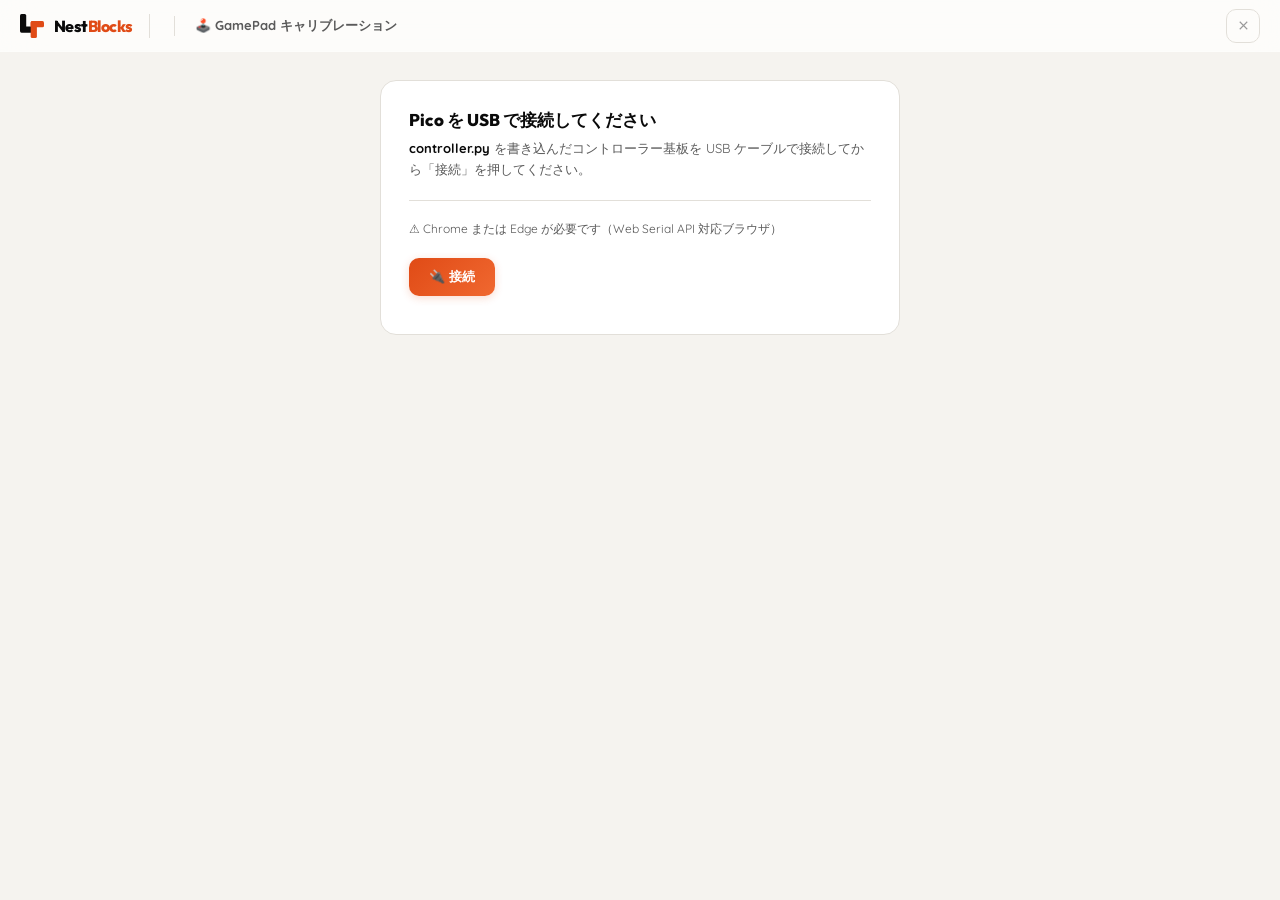
<file: calibration.html>
<!DOCTYPE html>
<html lang="ja">
<head>
<meta charset="UTF-8">
<meta name="viewport" content="width=device-width, initial-scale=1.0">
<title>GamePad キャリブレーション — NestBlocks</title>

<!-- NestBlocks と同じフォント -->
<link rel="preconnect" href="https://fonts.googleapis.com">
<link rel="preconnect" href="https://fonts.gstatic.com" crossorigin>
<link href="https://fonts.googleapis.com/css2?family=Outfit:wght@700;800;900&family=Quicksand:wght@400;500;600;700&family=JetBrains+Mono:wght@400;500&display=swap" rel="stylesheet">

<!-- NestBlocks 共通スタイル -->
<link rel="stylesheet" href="assets/css/style.css">

<style>
  /* ── ページレイアウト上書き（NestBlocks の overflow:hidden を解除）── */
  body {
    height: auto;
    min-height: 100vh;
    overflow-y: auto;
    display: flex;
    flex-direction: column;
  }

  .cal-wrap {
    flex: 1;
    display: flex;
    justify-content: center;
    padding: 28px 16px 60px;
  }

  .cal-main {
    width: 100%;
    max-width: 520px;
  }

  /* ── カード ── */
  .cal-card {
    background: var(--bg-s);
    border: 1px solid var(--bdr);
    border-radius: var(--r);
    padding: 28px;
    margin-bottom: 16px;
  }

  /* ── ステップインジケーター ── */
  .cal-steps {
    display: flex;
    align-items: flex-start;
    margin-bottom: 28px;
  }
  .cal-step {
    display: flex;
    flex-direction: column;
    align-items: center;
    gap: 6px;
    flex: 1;
  }
  .cal-step-circle {
    width: 30px; height: 30px;
    border-radius: 50%;
    border: 2px solid var(--bdr);
    background: var(--bg-s);
    display: flex; align-items: center; justify-content: center;
    font-size: 12px; font-weight: 700;
    color: var(--text3);
    transition: all 0.25s;
    position: relative; z-index: 1;
  }
  .cal-step.active  .cal-step-circle { border-color: var(--orange); background: var(--orange); color: #fff; }
  .cal-step.done    .cal-step-circle { border-color: var(--green);  background: var(--green);  color: #fff; }
  .cal-step-label   { font-size: 11px; color: var(--text3); font-weight: 600; text-align: center; }
  .cal-step.active  .cal-step-label  { color: var(--orange); }
  .cal-step.done    .cal-step-label  { color: var(--green);  }
  .cal-step-line {
    flex: 1;
    height: 2px;
    background: var(--bdr);
    margin-top: 14px;
    transition: background 0.25s;
  }
  .cal-step-line.done { background: var(--green); }

  /* ── パネル切り替え ── */
  .cal-panel { display: none; }
  .cal-panel.active { display: block; }

  /* ── タイトル・テキスト ── */
  .cal-title {
    font-family: var(--fl);
    font-size: 17px;
    font-weight: 800;
    margin-bottom: 6px;
    color: var(--text);
  }
  .cal-sub {
    font-size: 13px;
    color: var(--text2);
    line-height: 1.6;
    margin-bottom: 20px;
  }
  .cal-sub strong { color: var(--text); }

  /* ── ボタン ── */
  .cal-btn-row { display: flex; gap: 10px; flex-wrap: wrap; margin-top: 20px; }

  .cal-btn {
    display: inline-flex; align-items: center; justify-content: center; gap: 7px;
    height: 38px; padding: 0 20px;
    border-radius: 10px;
    font-family: var(--f); font-size: 13px; font-weight: 700;
    cursor: pointer; transition: all 0.2s cubic-bezier(.16,1,.3,1);
    text-decoration: none;
    border: none;
  }
  .cal-btn:disabled { opacity: 0.35; cursor: not-allowed; }
  .cal-btn-primary {
    background: var(--grad-orange);
    color: #fff;
    box-shadow: 0 2px 8px rgba(224,75,22,.2);
  }
  .cal-btn-primary:hover { transform: translateY(-1px); box-shadow: 0 4px 14px rgba(224,75,22,.3); }
  .cal-btn-outline {
    background: none;
    border: 1.5px solid var(--bdr);
    color: var(--text2);
  }
  .cal-btn-outline:hover { background: var(--bg-h); color: var(--text); border-color: var(--text3); }

  /* ── 接続ステータスバッジ ── */
  .cal-status-badge {
    display: inline-flex; align-items: center; gap: 6px;
    padding: 4px 12px;
    border-radius: 20px;
    font-size: 12px; font-weight: 700;
    margin-bottom: 14px;
    font-family: var(--f);
  }
  .cal-status-badge .dot {
    width: 7px; height: 7px;
    border-radius: 50%;
  }
  .badge-connected {
    background: rgba(52,199,89,.08);
    color: var(--green);
    border: 1px solid rgba(52,199,89,.2);
  }
  .badge-connected .dot { background: var(--green); box-shadow: 0 0 6px rgba(52,199,89,.5); }

  /* ── 数値表示グリッド ── */
  .cal-vals {
    display: grid;
    grid-template-columns: 1fr 1fr;
    gap: 8px;
    margin: 16px 0;
  }
  .cal-val-box {
    background: var(--bg);
    border: 1px solid var(--bdr);
    border-radius: var(--rs);
    padding: 10px 14px;
  }
  .cal-val-label { font-size: 11px; color: var(--text3); font-weight: 600; margin-bottom: 3px; font-family: var(--f); }
  .cal-val-num   { font-size: 20px; font-weight: 700; font-family: var(--m); color: var(--text); }
  .cal-val-sub   { font-size: 11px; color: var(--text3); margin-top: 2px; font-family: var(--m); }

  /* ── ジョイスティックビジュアライザー ── */
  .cal-joy-wrap {
    display: flex;
    justify-content: center;
    margin: 16px 0 8px;
  }
  .joy-svg {
    width: 180px; height: 180px;
    border-radius: 50%;
    background: var(--bg);
    border: 1.5px solid var(--bdr);
    overflow: visible;
  }

  /* ── プログレスバー ── */
  .cal-progress { margin-top: 18px; }
  .cal-progress-header {
    display: flex; justify-content: space-between;
    font-size: 12px; color: var(--text3); font-weight: 600;
    font-family: var(--f); margin-bottom: 6px;
  }
  .cal-progress-track {
    height: 6px;
    background: var(--bdr);
    border-radius: 3px;
    overflow: hidden;
  }
  .cal-progress-fill {
    height: 100%;
    border-radius: 3px;
    background: var(--grad-orange);
    transition: width 0.15s linear;
  }

  /* ── 結果グリッド ── */
  .cal-result-grid {
    display: grid;
    grid-template-columns: 1fr 1fr;
    gap: 8px;
    margin: 16px 0;
  }
  .cal-result-item {
    background: var(--bg);
    border: 1px solid var(--bdr);
    border-radius: var(--rs);
    padding: 10px 14px;
  }
  .cal-result-item.full { grid-column: 1 / -1; }
  .cal-result-key   { font-size: 11px; color: var(--text3); font-weight: 600; margin-bottom: 3px; }
  .cal-result-value { font-size: 15px; font-weight: 700; font-family: var(--m); color: var(--text); }

  /* ── スピナー ── */
  .cal-spinner-wrap { text-align: center; padding: 24px 0; }
  .cal-spinner {
    display: inline-block;
    width: 36px; height: 36px;
    border: 3px solid var(--bdr);
    border-top-color: var(--orange);
    border-radius: 50%;
    animation: cal-spin 0.8s linear infinite;
    margin-bottom: 14px;
  }
  @keyframes cal-spin { to { transform: rotate(360deg); } }
  .cal-spinner-text { font-size: 14px; color: var(--text2); }

  /* ── 完了アイコン ── */
  .cal-done-icon  { font-size: 48px; text-align: center; margin-bottom: 10px; }
  .cal-done-title {
    font-family: var(--fl); font-size: 20px; font-weight: 800;
    text-align: center; margin-bottom: 5px;
  }
  .cal-done-sub   { font-size: 13px; color: var(--text2); text-align: center; margin-bottom: 18px; }

  /* ── 区切り ── */
  .cal-divider { height: 1px; background: var(--bdr); margin: 18px 0; }

  /* ── 手順リスト ── */
  .cal-steps-list {
    list-style: none;
    display: flex; flex-direction: column; gap: 8px;
    margin: 14px 0 20px;
  }
  .cal-steps-list li {
    display: flex; align-items: flex-start; gap: 10px;
    font-size: 13px; color: var(--text2); line-height: 1.5;
  }
  .cal-steps-list .num {
    flex-shrink: 0;
    width: 20px; height: 20px;
    border-radius: 50%;
    background: var(--bg);
    border: 1.5px solid var(--bdr);
    display: flex; align-items: center; justify-content: center;
    font-size: 11px; font-weight: 700; color: var(--text3);
    margin-top: 1px;
  }

  /* エラーテキスト */
  .cal-error { color: var(--red); font-size: 13px; margin-top: 10px; font-family: var(--f); }

  /* ── コントローラー名入力 ── */
  .cal-name-label { font-size: 13px; font-weight: 600; color: var(--text2); display: block; margin-bottom: 6px; }
  .cal-name-input {
    width: 100%; box-sizing: border-box;
    padding: 8px 12px;
    border: 1px solid var(--bdr); border-radius: var(--rs);
    background: var(--bg); color: var(--text);
    font-size: 14px; font-family: var(--m);
    outline: none; transition: border-color 0.2s;
  }
  .cal-name-input:focus { border-color: var(--orange); }
  .cal-name-hint { font-size: 11px; color: var(--text3); margin-top: 5px; }
</style>
</head>
<body>

<!-- ── ヘッダー（NestBlocks 共通スタイル） ── -->
<header class="header">
  <div class="logo" onclick="location.href='index.html'" style="cursor:pointer">
    <div class="logo-icon">
      <svg viewBox="0 0 54 54" fill="none">
        <rect x="0" y="0" width="14" height="38" rx="3.5" fill="currentColor"/>
        <rect x="0" y="28" width="30" height="14" rx="3.5" fill="currentColor"/>
        <rect x="24" y="16" width="14" height="38" rx="3.5" fill="var(--orange)"/>
        <rect x="24" y="16" width="30" height="14" rx="3.5" fill="var(--orange)"/>
      </svg>
    </div>
    <div class="logo-text">Nest<span>Blocks</span></div>
  </div>

  <div style="width:1px;height:20px;background:var(--bdr);margin:0 12px"></div>
  <span style="font-size:13px;font-weight:700;color:var(--text2)">🕹️ GamePad キャリブレーション</span>

  <div class="spacer"></div>

  <div id="header-status" style="display:none">
    <button class="connect-btn connected" style="cursor:default">
      <span class="dot"></span>Pico 接続中
    </button>
  </div>

  <a href="index.html" class="icon-btn" title="NestBlocks へ戻る" style="margin-left:8px;text-decoration:none">
    <svg viewBox="0 0 24 24"><path d="M18 6L6 18M6 6l12 12"/></svg>
  </a>
</header>

<!-- ── メインコンテンツ ── -->
<div class="cal-wrap">
<div class="cal-main">

  <!-- ステップインジケーター (計測フェーズのみ表示) -->
  <div class="cal-steps" id="step-indicator" style="display:none">
    <div class="cal-step" id="step1">
      <div class="cal-step-circle">1</div>
      <div class="cal-step-label">中立<br>位置</div>
    </div>
    <div class="cal-step-line" id="line12"></div>
    <div class="cal-step" id="step2">
      <div class="cal-step-circle">2</div>
      <div class="cal-step-label">最大<br>範囲</div>
    </div>
    <div class="cal-step-line" id="line23"></div>
    <div class="cal-step" id="step3">
      <div class="cal-step-circle">3</div>
      <div class="cal-step-label">書き<br>込み</div>
    </div>
  </div>

  <!-- ════════ パネル: 接続待ち ════════ -->
  <div class="cal-card cal-panel active" id="panel-idle">
    <div class="cal-title">Pico を USB で接続してください</div>
    <div class="cal-sub" style="margin-top:6px">
      <strong>controller.py</strong> を書き込んだコントローラー基板を USB ケーブルで接続してから「接続」を押してください。
    </div>
    <div class="cal-divider"></div>
    <div class="cal-sub" style="font-size:12px;margin-bottom:0">
      ⚠️ Chrome または Edge が必要です（Web Serial API 対応ブラウザ）
    </div>
    <div class="cal-btn-row">
      <button class="cal-btn cal-btn-primary" id="btn-connect">🔌 接続</button>
    </div>
    <p class="cal-error" id="connect-error"></p>
  </div>

  <!-- ════════ パネル: 開始待ち ════════ -->
  <div class="cal-card cal-panel" id="panel-ready">
    <div class="cal-status-badge badge-connected"><span class="dot"></span>Pico 接続済み</div>
    <div class="cal-title">キャリブレーションを開始します</div>
    <ul class="cal-steps-list">
      <li><span class="num">1</span>ジョイスティックを<strong style="color:var(--text)">触らず</strong>中立のまま待つ（3秒）</li>
      <li><span class="num">2</span>ジョイスティックを<strong style="color:var(--text)">ゆっくり大きく</strong>全方向へ回す（5秒）</li>
      <li><span class="num">3</span>計測したパラメータを Pico へ自動書き込み</li>
    </ul>
    <div class="cal-divider"></div>
    <label class="cal-name-label" for="input-name">コントローラー名</label>
    <input type="text" id="input-name" class="cal-name-input" value="gamepad" maxlength="20" placeholder="gamepad">
    <div class="cal-name-hint">NestBlocks の「GamePad デバイス名」ブロックと同じ名前を入力してください</div>
    <div class="cal-btn-row" style="margin-top:18px">
      <button class="cal-btn cal-btn-primary" id="btn-start">▶ 開始</button>
      <button class="cal-btn cal-btn-outline" id="btn-disconnect">切断</button>
    </div>
  </div>

  <!-- ════════ パネル: 中立計測 ════════ -->
  <div class="cal-card cal-panel" id="panel-neutral">
    <div class="cal-title">① ジョイスティックを離してください</div>
    <div class="cal-sub">中立位置（センター）を計測しています...</div>

    <div class="cal-joy-wrap">
      <svg class="joy-svg" viewBox="-1.1 -1.1 2.2 2.2">
        <circle cx="0" cy="0" r="1" fill="none" stroke="var(--bdr)" stroke-width="0.05"/>
        <line x1="-1" y1="0" x2="1" y2="0" stroke="var(--bdr)" stroke-width="0.025"/>
        <line x1="0" y1="-1" x2="0" y2="1" stroke="var(--bdr)" stroke-width="0.025"/>
        <circle id="joy-dot" cx="0" cy="0" r="0.1" fill="var(--orange)"/>
      </svg>
    </div>

    <div class="cal-vals">
      <div class="cal-val-box">
        <div class="cal-val-label">X（生値）</div>
        <div class="cal-val-num" id="raw-x">—</div>
        <div class="cal-val-sub" id="sub-x">平均: —</div>
      </div>
      <div class="cal-val-box">
        <div class="cal-val-label">Y（生値）</div>
        <div class="cal-val-num" id="raw-y">—</div>
        <div class="cal-val-sub" id="sub-y">平均: —</div>
      </div>
    </div>

    <div class="cal-progress">
      <div class="cal-progress-header">
        <span>中立位置を計測中</span>
        <span id="timer1">3.0 秒</span>
      </div>
      <div class="cal-progress-track">
        <div class="cal-progress-fill" id="fill1" style="width:0%"></div>
      </div>
    </div>
  </div>

  <!-- ════════ パネル: 範囲計測 ════════ -->
  <div class="cal-card cal-panel" id="panel-rotate">
    <div class="cal-title">② ゆっくり大きく全方向へ回してください</div>
    <div class="cal-sub">ジョイスティックの最大範囲を計測しています...</div>

    <div class="cal-joy-wrap">
      <svg class="joy-svg" viewBox="-1.1 -1.1 2.2 2.2">
        <circle cx="0" cy="0" r="1" fill="none" stroke="var(--bdr)" stroke-width="0.05"/>
        <line x1="-1" y1="0" x2="1" y2="0" stroke="var(--bdr)" stroke-width="0.025"/>
        <line x1="0" y1="-1" x2="0" y2="1" stroke="var(--bdr)" stroke-width="0.025"/>
        <rect id="range-rect" x="0" y="0" width="0" height="0"
              fill="rgba(224,75,22,.06)" stroke="var(--orange)" stroke-width="0.03"/>
        <circle id="center-dot" cx="0" cy="0" r="0.07" fill="var(--green)"/>
        <circle id="joy-dot2" cx="0" cy="0" r="0.1" fill="var(--orange)"/>
      </svg>
    </div>

    <div class="cal-vals">
      <div class="cal-val-box">
        <div class="cal-val-label">X 範囲</div>
        <div class="cal-val-num" id="range-x" style="font-size:14px">—</div>
        <div class="cal-val-sub" id="cur-x">現在: —</div>
      </div>
      <div class="cal-val-box">
        <div class="cal-val-label">Y 範囲</div>
        <div class="cal-val-num" id="range-y" style="font-size:14px">—</div>
        <div class="cal-val-sub" id="cur-y">現在: —</div>
      </div>
    </div>

    <div class="cal-progress">
      <div class="cal-progress-header">
        <span>最大範囲を計測中</span>
        <span id="timer2">5.0 秒</span>
      </div>
      <div class="cal-progress-track">
        <div class="cal-progress-fill" id="fill2" style="width:0%"></div>
      </div>
    </div>
  </div>

  <!-- ════════ パネル: 書き込み中 ════════ -->
  <div class="cal-card cal-panel" id="panel-upload">
    <div class="cal-spinner-wrap">
      <div class="cal-spinner"></div>
      <div class="cal-spinner-text" id="upload-status">キャリブレーションデータを書き込み中...</div>
    </div>
  </div>

  <!-- ════════ パネル: 完了 ════════ -->
  <div class="cal-card cal-panel" id="panel-done">
    <div class="cal-done-icon">✅</div>
    <div class="cal-done-title">書き込み完了！</div>
    <div class="cal-done-sub">以下のパラメータで main.py を Pico に書き込みました。</div>

    <div class="cal-result-grid" id="result-grid"></div>

    <div class="cal-divider"></div>
    <div class="cal-btn-row" style="justify-content:center">
      <button class="cal-btn cal-btn-outline" id="btn-again">🔄 もう一度キャリブレーション</button>
      <a href="index.html" class="cal-btn cal-btn-primary">NestBlocks へ戻る</a>
    </div>
  </div>

</div><!-- .cal-main -->
</div><!-- .cal-wrap -->

<script src="assets/js/serial.js"></script>
<script>
// ════════════════════════════════════════════════
// 設定値
// ════════════════════════════════════════════════
var BAUD_RATE     = 115200;
var NEUTRAL_SECS  = 3;
var ROTATE_SECS   = 5;

// Pico から生の ADC 値を取得する一時コード
var TEMP_CODE = [
  'from machine import Pin, ADC',
  'import uasyncio',
  'joy_x = ADC(Pin(26))',
  'joy_y = ADC(Pin(27))',
  'async def main():',
  '    while True:',
  '        print(str(joy_x.read_u16())+","+str(joy_y.read_u16()))',
  '        await uasyncio.sleep(0.05)',
  'uasyncio.run(main())'
].join('\n');

// ════════════════════════════════════════════════
// 状態
// ════════════════════════════════════════════════
var state = 'idle';
var cal = newCal();
var phaseTimer = null;
var phaseStart = 0;
var phaseDuration = 0;

function newCal() {
  return {
    cx: 32768, cy: 32768,
    xmin: 65535, xmax: 0,
    ymin: 65535, ymax: 0,
    dz: 5,
    name: 'gamepad',
    neutralSamples: [],
    _dzRawX: 0, _dzRawY: 0
  };
}

// ════════════════════════════════════════════════
// UI ユーティリティ
// ════════════════════════════════════════════════
function showPanel(id) {
  document.querySelectorAll('.cal-panel').forEach(function(p) {
    p.classList.toggle('active', p.id === id);
  });
}

function setStep(n) {
  var ind = document.getElementById('step-indicator');
  ind.style.display = n > 0 ? 'flex' : 'none';
  for (var i = 1; i <= 3; i++) {
    var el = document.getElementById('step' + i);
    el.className = 'cal-step' + (i < n ? ' done' : i === n ? ' active' : '');
  }
  document.getElementById('line12').className = 'cal-step-line' + (n > 1 ? ' done' : '');
  document.getElementById('line23').className = 'cal-step-line' + (n > 2 ? ' done' : '');
}

// raw ADC (0〜65535) → SVG座標 (-1〜1)
// X: 右が低ADC→右が正 / Y: 上が高ADC→上が-Y（SVGは下が正）なので反転
function rawToSvg(raw, center) {
  return Math.max(-1, Math.min(1, -(raw - center) / 32768));
}

function updateDot(dotId, rawX, rawY, cx, cy) {
  var dot = document.getElementById(dotId);
  if (!dot) return;
  dot.setAttribute('cx', rawToSvg(rawX, cx).toFixed(3));
  dot.setAttribute('cy', rawToSvg(rawY, cy).toFixed(3));
}

function updateRangeRect(xmin, xmax, ymin, ymax, cx, cy) {
  var rect = document.getElementById('range-rect');
  if (!rect) return;
  var x1 = rawToSvg(xmax, cx), x2 = rawToSvg(xmin, cx);
  var y1 = rawToSvg(ymax, cy), y2 = rawToSvg(ymin, cy);
  var rx = Math.min(x1, x2), ry = Math.min(y1, y2);
  rect.setAttribute('x', rx.toFixed(3));
  rect.setAttribute('y', ry.toFixed(3));
  rect.setAttribute('width',  Math.abs(x2 - x1).toFixed(3));
  rect.setAttribute('height', Math.abs(y2 - y1).toFixed(3));
}

// ════════════════════════════════════════════════
// シリアルデータ処理
// ════════════════════════════════════════════════
function onSerialData(line) {
  var parts = line.trim().split(',');
  if (parts.length !== 2) return;
  var rx = parseInt(parts[0], 10);
  var ry = parseInt(parts[1], 10);
  if (isNaN(rx) || isNaN(ry)) return;
  if (state === 'neutral') handleNeutral(rx, ry);
  else if (state === 'rotate') handleRotate(rx, ry);
}

// ════════════════════════════════════════════════
// フェーズ 1: 中立計測
// ════════════════════════════════════════════════
function startNeutral() {
  state = 'neutral';
  cal.neutralSamples = [];
  showPanel('panel-neutral');
  setStep(1);
  phaseStart    = Date.now();
  phaseDuration = NEUTRAL_SECS * 1000;
  phaseTimer    = setInterval(tickNeutral, 60);
}

function handleNeutral(rx, ry) {
  cal.neutralSamples.push({ x: rx, y: ry });
  var n = cal.neutralSamples.length;
  var sx = 0, sy = 0;
  for (var i = 0; i < n; i++) { sx += cal.neutralSamples[i].x; sy += cal.neutralSamples[i].y; }
  var ax = Math.round(sx / n), ay = Math.round(sy / n);

  document.getElementById('raw-x').textContent = rx;
  document.getElementById('raw-y').textContent = ry;
  document.getElementById('sub-x').textContent = '平均: ' + ax;
  document.getElementById('sub-y').textContent = '平均: ' + ay;
  updateDot('joy-dot', rx, ry, 32768, 32768);
}

function tickNeutral() {
  var elapsed = Date.now() - phaseStart;
  var pct = Math.min(100, elapsed / phaseDuration * 100);
  document.getElementById('fill1').style.width = pct + '%';
  document.getElementById('timer1').textContent =
    (Math.max(0, phaseDuration - elapsed) / 1000).toFixed(1) + ' 秒';
  if (elapsed >= phaseDuration) {
    clearInterval(phaseTimer);
    finishNeutral();
  }
}

function finishNeutral() {
  var s = cal.neutralSamples, n = s.length;
  if (n === 0) { onError('中立データを取得できませんでした'); return; }
  var sx = 0, sy = 0;
  for (var i = 0; i < n; i++) { sx += s[i].x; sy += s[i].y; }
  cal.cx = Math.round(sx / n);
  cal.cy = Math.round(sy / n);
  cal._dzRawX = 0; cal._dzRawY = 0;
  for (var j = 0; j < n; j++) {
    cal._dzRawX = Math.max(cal._dzRawX, Math.abs(s[j].x - cal.cx));
    cal._dzRawY = Math.max(cal._dzRawY, Math.abs(s[j].y - cal.cy));
  }
  startRotate();
}

// ════════════════════════════════════════════════
// フェーズ 2: 範囲計測
// ════════════════════════════════════════════════
function startRotate() {
  state = 'rotate';
  cal.xmin = 65535; cal.xmax = 0;
  cal.ymin = 65535; cal.ymax = 0;
  showPanel('panel-rotate');
  setStep(2);
  phaseStart    = Date.now();
  phaseDuration = ROTATE_SECS * 1000;
  phaseTimer    = setInterval(tickRotate, 60);
}

function handleRotate(rx, ry) {
  if (rx < cal.xmin) cal.xmin = rx;
  if (rx > cal.xmax) cal.xmax = rx;
  if (ry < cal.ymin) cal.ymin = ry;
  if (ry > cal.ymax) cal.ymax = ry;
  document.getElementById('range-x').textContent = cal.xmin + ' 〜 ' + cal.xmax;
  document.getElementById('range-y').textContent = cal.ymin + ' 〜 ' + cal.ymax;
  document.getElementById('cur-x').textContent = '現在: ' + rx;
  document.getElementById('cur-y').textContent = '現在: ' + ry;
  updateDot('joy-dot2', rx, ry, cal.cx, cal.cy);
  updateRangeRect(cal.xmin, cal.xmax, cal.ymin, cal.ymax, cal.cx, cal.cy);
}

function tickRotate() {
  var elapsed = Date.now() - phaseStart;
  var pct = Math.min(100, elapsed / phaseDuration * 100);
  document.getElementById('fill2').style.width = pct + '%';
  document.getElementById('timer2').textContent =
    (Math.max(0, phaseDuration - elapsed) / 1000).toFixed(1) + ' 秒';
  if (elapsed >= phaseDuration) {
    clearInterval(phaseTimer);
    finishRotate();
  }
}

function finishRotate() {
  // 不感帯 = 中立ぶれ ÷ 有効片側範囲 × 100 + 5% 余裕
  // ロボット側で joy_y±joy_x の合算計算をするため、単軸DZの約2倍が実効DZになる
  // 余裕を+5%にして合算後も確実に停止できるようにする
  var rangeX = Math.min(cal.cx - cal.xmin, cal.xmax - cal.cx);
  var rangeY = Math.min(cal.cy - cal.ymin, cal.ymax - cal.cy);
  var dzX = Math.ceil(cal._dzRawX / Math.max(1, rangeX) * 100) + 5;
  var dzY = Math.ceil(cal._dzRawY / Math.max(1, rangeY) * 100) + 5;
  cal.dz = Math.min(20, Math.max(8, dzX, dzY));
  startUpload();
}

// ════════════════════════════════════════════════
// フェーズ 3: Pico への書き込み
// ════════════════════════════════════════════════
function startUpload() {
  state = 'upload';
  showPanel('panel-upload');
  setStep(3);
  document.getElementById('upload-status').textContent = 'キャリブレーションデータを書き込み中...';

  NestSerial.stopExecution()
    .then(function() {
      return NestSerial.uploadCode(buildCode());
    })
    .then(function() {
      showDone();
    })
    .catch(function(err) {
      document.getElementById('upload-status').textContent = 'エラー: ' + err.message;
    });
}

function showDone() {
  state = 'done';
  showPanel('panel-done');
  setStep(3);

  function ri(key, val, full) {
    return '<div class="cal-result-item' + (full ? ' full' : '') + '">' +
           '<div class="cal-result-key">' + key + '</div>' +
           '<div class="cal-result-value">' + val + '</div></div>';
  }
  document.getElementById('result-grid').innerHTML =
    ri('デバイス名',        'NB-' + (cal.name || 'gamepad'), true) +
    ri('中立 X (CAL_CX)',   cal.cx)  +
    ri('中立 Y (CAL_CY)',   cal.cy)  +
    ri('X 最小 (CAL_XMIN)', cal.xmin) +
    ri('X 最大 (CAL_XMAX)', cal.xmax) +
    ri('Y 最小 (CAL_YMIN)', cal.ymin) +
    ri('Y 最大 (CAL_YMAX)', cal.ymax) +
    ri('不感帯 (CAL_DZ)',    cal.dz + ' %', true);
}

// ════════════════════════════════════════════════
// calibrated controller.py 生成 (aioble GATT)
// ════════════════════════════════════════════════
function buildCode() {
  var ctrlName = 'NB-' + (cal.name || 'gamepad');
  return [
    '# 送信機（コントローラー）— キャリブレーション済み / aioble GATT',
    '# NestBlocks calibration.html で測定したパラメータを使用しています',
    '',
    'import aioble',
    'import bluetooth',
    'from machine import Pin, ADC',
    'import uasyncio',
    '',
    '# ── デバイス名（NestBlocks の「GamePad デバイス名」と一致させる）──',
    "CONTROLLER_NAME = '" + ctrlName + "'",
    '',
    '# ── BLE UUID（受信機と一致）──',
    "_SERVICE_UUID = bluetooth.UUID('12345678-1234-5678-1234-56789abcdef0')",
    "_CHAR_UUID    = bluetooth.UUID('abcdefab-cdef-1234-5678-1234567890ab')",
    '',
    '# ジョイスティック (X: GP26, Y: GP27)',
    'joy_x = ADC(Pin(26))',
    'joy_y = ADC(Pin(27))',
    '',
    '# ボタン (GP2〜GP9, GP11〜GP14 の計12個)',
    'buttons = [Pin(i, Pin.IN) for i in range(2, 10)]',
    'buttons.extend([Pin(i, Pin.IN) for i in range(11, 15)])',
    '',
    'led = Pin(10, Pin.OUT)  # GP10: インジケーターLED',
    '',
    '# ── キャリブレーション定数 ──',
    'CAL_CX   = ' + cal.cx   + '  # 中立 X',
    'CAL_CY   = ' + cal.cy   + '  # 中立 Y',
    'CAL_XMIN = ' + cal.xmin + '  # X 最小',
    'CAL_XMAX = ' + cal.xmax + '  # X 最大',
    'CAL_YMIN = ' + cal.ymin + '  # Y 最小',
    'CAL_YMAX = ' + cal.ymax + '  # Y 最大',
    'CAL_DZ   = ' + cal.dz   + '   # 不感帯 (%)',
    '',
    '# ── GATT サービス登録 ──',
    '_service = aioble.Service(_SERVICE_UUID)',
    '_char    = aioble.Characteristic(_service, _CHAR_UUID, read=True, notify=True)',
    'aioble.register_services(_service)',
    '',
    '',
    'def normalize(raw_x, raw_y):',
    '    # X: 右方向が低ADC値 → 右が正になるよう反転',
    '    if raw_x <= CAL_CX:',
    '        nx = (CAL_CX - raw_x) / max(1, CAL_CX - CAL_XMIN) * 100',
    '    else:',
    '        nx = -(raw_x - CAL_CX) / max(1, CAL_XMAX - CAL_CX) * 100',
    '    # Y: 上方向が高ADC値 → そのまま正方向を上に',
    '    if raw_y >= CAL_CY:',
    '        ny = (raw_y - CAL_CY) / max(1, CAL_YMAX - CAL_CY) * 100',
    '    else:',
    '        ny = -(CAL_CY - raw_y) / max(1, CAL_CY - CAL_YMIN) * 100',
    '    nx = max(-100, min(100, round(nx)))',
    '    ny = max(-100, min(100, round(ny)))',
    '    if abs(nx) <= CAL_DZ:',
    '        nx = 0',
    '    if abs(ny) <= CAL_DZ:',
    '        ny = 0',
    '    return nx, ny',
    '',
    '',
    'async def _blink_led():',
    '    while True:',
    '        led.on()',
    '        await uasyncio.sleep_ms(200)',
    '        led.off()',
    '        await uasyncio.sleep_ms(800)',
    '',
    '',
    'async def main():',
    '    prev_btns = 0',
    '    prev_x, prev_y = 0, 0',
    '    threshold = 2',
    '    force_count = 0',
    '',
    '    while True:',
    '        # 接続相手を探している間は点滅',
    '        _blink = uasyncio.create_task(_blink_led())',
    '        try:',
    '            async with await aioble.advertise(',
    '                250_000,',
    '                name=CONTROLLER_NAME,',
    '                services=[_SERVICE_UUID]',
    '            ) as connection:',
    '                _blink.cancel()',
    '                led.on()  # 接続中は点灯',
    "                print('Connected:', connection.device)",
    '                try:',
    '                    while connection.is_connected():',
    '                        x, y = normalize(joy_x.read_u16(), joy_y.read_u16())',
    '                        btns = 0',
    '                        for n, btn in enumerate(buttons):',
    '                            btns |= (btn.value() << n)',
    '                        force_count += 1',
    '                        changed = (btns != prev_btns or',
    '                                   abs(x - prev_x) > threshold or',
    '                                   abs(y - prev_y) > threshold)',
    '                        if changed or force_count >= 10:',
    "                            _char.write('{},{},{}'.format(x, y, btns).encode(), send_update=True)",
    '                            prev_btns, prev_x, prev_y = btns, x, y',
    '                            if changed: force_count = 0',
    "                            print('Sent:', x, y, btns)",
    '                        await uasyncio.sleep(0.05)',
    '                except Exception as e:',
    "                    print('Error:', e)",
    '                led.off()',
    "                print('Disconnected')",
    '        except Exception as e:',
    '            _blink.cancel()',
    '            led.off()',
    "            print('Advertise error:', e)",
    '            await uasyncio.sleep_ms(1000)',
    '',
    '',
    'uasyncio.run(main())'
  ].join('\n');
}

// ════════════════════════════════════════════════
// エラー処理
// ════════════════════════════════════════════════
function onError(msg) {
  clearInterval(phaseTimer);
  NestSerial.stopExecution().catch(function(){});
  alert('エラー: ' + msg);
  state = 'ready';
  showPanel('panel-ready');
  setStep(0);
}

// ════════════════════════════════════════════════
// イベント
// ════════════════════════════════════════════════
document.getElementById('btn-connect').addEventListener('click', function() {
  var errEl = document.getElementById('connect-error');
  errEl.textContent = '';
  NestSerial.connect(BAUD_RATE).then(function() {
    state = 'ready';
    document.getElementById('header-status').style.display = '';
    showPanel('panel-ready');
  }).catch(function(err) {
    errEl.textContent = err.message;
  });
});

document.getElementById('btn-disconnect').addEventListener('click', function() {
  NestSerial.disconnect().then(function() {
    state = 'idle';
    document.getElementById('header-status').style.display = 'none';
    showPanel('panel-idle');
    setStep(0);
  });
});

document.getElementById('btn-start').addEventListener('click', function() {
  cal.name = (document.getElementById('input-name').value.trim() || 'gamepad')
    .replace(/['"\\]/g, '');
  NestSerial.setOnData(onSerialData);
  NestSerial.setOnDisconnect(function() {
    clearInterval(phaseTimer);
    state = 'idle';
    document.getElementById('header-status').style.display = 'none';
    showPanel('panel-idle');
    setStep(0);
  });
  NestSerial.executeCode(TEMP_CODE).then(function() {
    startNeutral();
  }).catch(function(err) {
    onError('コードの実行に失敗しました: ' + err.message);
  });
});

document.getElementById('btn-again').addEventListener('click', function() {
  state = 'ready';
  cal = newCal();
  showPanel('panel-ready');
  setStep(0);
});
</script>
</body>
</html>
</file>
<file: assets/css/style.css>
/* ============================================================
   カラー変数
   ============================================================ */
:root {
  --bg:    #F5F3EF;   /* ページ背景 — 温かみのあるオフホワイト */
  --bg-s:  #ffffff;   /* カード・パネル背景 */
  --bg-h:  #EDEAE4;   /* ホバー背景 */
  --bg-a:  #E0DDD7;   /* アクティブ背景 */
  --text:  #0a0a0a;   /* メインテキスト — より深い黒 */
  --text2: #5a5a5a;   /* サブテキスト */
  --text3: #9a9a9a;   /* 薄いテキスト */
  --bdr:   #e2dfd9;   /* ボーダー */
  --r:  16px;          /* 角丸（大） */
  --rs: 8px;           /* 角丸（小） */
  --f: 'Quicksand', system-ui, sans-serif;
  --fl: 'Outfit', 'Quicksand', sans-serif;
  --m: 'JetBrains Mono', monospace;
  /* アクセントカラー — よりビビッドに */
  --orange:  #E04B16;
  --orange2: #F06830;
  --blue:   #4A8FE7;
  --green:  #34C759;
  --red:    #E05252;
  --purple: #8B6FE8;
  /* グラデーション */
  --grad-hero: linear-gradient(135deg, #1a1d2e 0%, #0d1117 50%, #141826 100%);
  --grad-orange: linear-gradient(135deg, #E04B16, #F06830);
  --grad-blue: linear-gradient(135deg, #4A8FE7, #6BB5F8);
  --grad-green: linear-gradient(135deg, #2DA44E, #34C759);
  --grad-purple: linear-gradient(135deg, #7B5FD8, #A87AEE);
  --glass: rgba(255,255,255,.72);
  --glass-border: rgba(255,255,255,.18);
}

/* ダークテーマ */
[data-theme="dark"] {
  --bg:    #0d1117;
  --bg-s:  #161b22;       /* カード背景 */
  --bg-h:  #1c2129;       /* ホバー */
  --bg-a:  #2d333b;       /* アクティブ */
  --text:  #f0f6fc;       /* メインテキスト */
  --text2: #8b949e;       /* サブテキスト */
  --text3: #545d68;       /* 薄いテキスト */
  --bdr:   #21262d;       /* ボーダー */
  --orange:  #FF6B35;
  --orange2: #FF8552;
  --green: #3FB950;
  --blue:  #58A6FF;
  --red:   #F85149;
  --purple: #BC8CFF;
  --glass: rgba(22,27,34,.80);
  --glass-border: rgba(48,54,61,.6);
}


/* ============================================================
   ローディング画面
   ============================================================ */
.ld {
  position: fixed; inset: 0; z-index: 9999;
  background: var(--bg);
  display: flex; align-items: center; justify-content: center;
  transition: opacity .5s ease;
  -webkit-font-smoothing: antialiased;
}
.ld.out { opacity: 0; pointer-events: none; }

/* 浮遊ブロック背景は削除 */

/* シーン */
.ld-scene {
  position: relative; z-index: 10;
  display: flex; flex-direction: column; align-items: center;
}

/* ロゴ */
.ld-logo {
  width: 72px; height: 72px;
  position: relative; margin-bottom: 24px;
}
.ld-logo-svg { width: 72px; height: 72px; color: var(--text); }

/* ロゴアニメーション：上からスナップ */
.ld-lb-a, .ld-lb-b { animation: ldSnapTop .45s cubic-bezier(.16,1,.3,1) .1s both; }
.ld-lb-c, .ld-lb-d { animation: ldSnapBot .45s cubic-bezier(.16,1,.3,1) .1s both; }
@keyframes ldSnapTop {
  0%   { opacity: 0; transform: translateY(-28px); }
  70%  { opacity: 1; transform: translateY(2px); }
  100% { opacity: 1; transform: translateY(0); }
}
@keyframes ldSnapBot {
  0%   { opacity: 0; transform: translateY(28px); }
  70%  { opacity: 1; transform: translateY(-2px); }
  100% { opacity: 1; transform: translateY(0); }
}
/* 呼吸アニメ */
.ld-logo-svg { animation: ldBreathe 3.2s ease-in-out 1.1s infinite; }
@keyframes ldBreathe { 0%,100% { transform: scale(1); } 50% { transform: scale(1.05); } }

/* スナップリング */
.ld-snap-ring {
  position: absolute; inset: -12px; border-radius: 50%;
  border: 2px solid var(--orange); opacity: 0;
  animation: ldSnapRing .5s ease .56s forwards;
}
@keyframes ldSnapRing {
  0%   { opacity: .8; transform: scale(.6); }
  100% { opacity: 0; transform: scale(1.8); }
}

/* ブランド名 */
.ld-brand {
  font-family: var(--fl); font-size: 32px; font-weight: 900;
  letter-spacing: -.05em; color: var(--text);
  opacity: 0; animation: ldBrandIn .45s cubic-bezier(.34,1.3,.64,1) .9s both;
  margin-bottom: 10px;
}
@keyframes ldBrandIn { from { opacity: 0; transform: translateY(6px) scale(.94); } to { opacity: 1; transform: none; } }

.ld-brand em {
  color: var(--orange); font-style: normal;
}

/* Hello World */
.ld-hw {
  height: 72px; display: flex; flex-direction: column;
  align-items: center; justify-content: center;
  margin-top: 14px; margin-bottom: 28px;
}
.ld-hw-text {
  display: flex; flex-wrap: wrap; justify-content: center;
  font-size: 32px; font-weight: 800; line-height: 1.2;
  min-height: 40px; font-family: var(--f);
}
.ld-ch {
  display: inline-block; opacity: 0;
  color: var(--ch-color, var(--text));
  animation: ldChGather .55s calc(var(--i,0) * .04s) cubic-bezier(.22,1,.36,1) both;
}
@keyframes ldChGather {
  0%   { opacity: 0; transform: translate(var(--sx,0px),var(--sy,0px)) rotate(var(--sr,0deg)) scale(.4); }
  60%  { opacity: 1; }
  100% { opacity: 1; transform: none; }
}
.ld-ch.scatter {
  animation: ldChScatter .4s calc(var(--i,0) * .025s) cubic-bezier(.55,0,1,.45) both;
}
@keyframes ldChScatter {
  0%   { opacity: 1; transform: none; }
  100% { opacity: 0; transform: translate(var(--ex,0px),var(--ey,0px)) rotate(var(--er,0deg)) scale(.2); }
}

/* 言語バッジ */
.ld-hw-badge {
  font-family: var(--m); font-size: 11px; font-weight: 500;
  color: var(--text2); letter-spacing: .08em;
  min-height: 18px; opacity: 0; transition: opacity .3s; margin-top: 6px;
}
.ld-hw-badge.show { opacity: 1; }

/* プログレス */
.ld-bottom {
  display: flex; flex-direction: column; align-items: center; gap: 10px;
  opacity: 0; animation: ldFadeUp .4s ease 1.6s both;
}
@keyframes ldFadeUp { from { opacity: 0; transform: translateY(6px); } to { opacity: 1; transform: none; } }

.ld-track {
  width: 160px; height: 3px;
  background: var(--text2); opacity: .15;
  border-radius: 2px; overflow: hidden;
}
.ld-fill {
  height: 100%; border-radius: 2px;
  background: var(--orange); width: 0;
  transition: width .4s ease;
}
.ld-status {
  font-family: var(--m); font-size: 10.5px;
  color: var(--text2); letter-spacing: .06em;
}
.ld-status::after {
  content: '|'; display: inline-block; margin-left: 2px;
  animation: ldCur .7s steps(1) infinite;
}
@keyframes ldCur { 0%,49% { opacity: 1; } 50%,100% { opacity: 0; } }


/* ============================================================
   リセット・ベース
   ============================================================ */
* { margin: 0; padding: 0; box-sizing: border-box; }

body {
  font-family: var(--f);
  background: var(--bg);
  color: var(--text);
  height: 100vh;
  display: flex;
  flex-direction: column;
  overflow: hidden;
  -webkit-font-smoothing: antialiased;
}


/* ============================================================
   ヘッダー
   ============================================================ */
.header {
  background: var(--glass);
  backdrop-filter: blur(20px) saturate(1.8);
  -webkit-backdrop-filter: blur(20px) saturate(1.8);
  border-bottom: 1px solid var(--glass-border);
  height: 52px;
  display: flex;
  align-items: center;
  padding: 0 20px;
  gap: 8px;
  flex-shrink: 0;
  z-index: 10;
}

/* ロゴ */
.logo {
  display: flex;
  align-items: center;
  gap: 10px;
  cursor: pointer;
  padding-right: 16px;
  margin-right: 4px;
  border-right: 1px solid var(--bdr);
  user-select: none;
}
.logo-icon { flex-shrink: 0; width: 24px; height: 24px; }
.logo-icon svg { width: 24px; height: 24px; display: block; }
.logo-text { font-family: var(--fl); font-size: 16px; font-weight: 800; letter-spacing: -0.032em; }
.logo-text span {
  color: var(--orange);
}

/* ナビゲーション */
.nav { display: flex; gap: 2px; }
.nav-item {
  padding: 7px 14px;
  background: none;
  border: none;
  border-radius: 10px;
  color: var(--text3);
  font-family: var(--f);
  font-size: 13px;
  font-weight: 600;
  cursor: pointer;
  transition: all 0.2s cubic-bezier(.16,1,.3,1);
  position: relative;
}
.nav-item:hover  { color: var(--text2); background: var(--bg-h); }
.nav-item.active {
  color: var(--text);
  background: var(--bg-h);
  box-shadow: 0 1px 3px rgba(0,0,0,.06);
}

.spacer { flex: 1; }

/* 接続ボタン */
.connect-btn {
  display: flex; align-items: center; gap: 7px;
  height: 34px; padding: 0 14px;
  background: none; border: 1.5px solid var(--bdr); border-radius: 10px;
  color: var(--text2); font-family: var(--f); font-size: 12px; font-weight: 700;
  cursor: pointer; transition: all 0.2s cubic-bezier(.16,1,.3,1);
}
.connect-btn:hover     { background: var(--bg-h); color: var(--text); border-color: var(--text3); }
.connect-btn.connected { border-color: var(--green); color: var(--green); background: rgba(52,199,89,.06); }
.dot { width: 7px; height: 7px; border-radius: 50%; background: var(--text3); transition: all .2s; }
.connect-btn.connected .dot { background: var(--green); box-shadow: 0 0 8px rgba(52,199,89,0.5); }

/* 書き込みボタン */
.upload-btn {
  display: flex; align-items: center; gap: 7px;
  height: 34px; padding: 0 16px;
  background: var(--grad-orange); border: none; border-radius: 10px;
  color: #fff; font-family: var(--f); font-size: 12px; font-weight: 700;
  cursor: pointer; transition: all 0.2s cubic-bezier(.16,1,.3,1);
  box-shadow: 0 2px 8px rgba(224,75,22,.2);
}
.upload-btn:hover { transform: translateY(-1px); box-shadow: 0 4px 14px rgba(224,75,22,.3); }
.upload-btn svg   { width: 13px; height: 13px; stroke: currentColor; stroke-width: 2.5; fill: none; }

/* アイコンボタン（保存・テーマ） */
.icon-btn {
  width: 34px; height: 34px;
  display: flex; align-items: center; justify-content: center;
  background: none; border: 1.5px solid var(--bdr); border-radius: 10px;
  color: var(--text3); cursor: pointer; transition: all 0.2s cubic-bezier(.16,1,.3,1);
}
.icon-btn:hover { background: var(--bg-h); color: var(--text2); border-color: var(--text3); }
.icon-btn svg   { width: 15px; height: 15px; stroke: currentColor; stroke-width: 1.8; fill: none; }
.hgap { width: 4px; }


/* ============================================================
   メインレイアウト / タブ切替
   ============================================================ */
.main { flex: 1; display: flex; overflow: hidden; }
.tab-panel { flex: 1; display: none; overflow: hidden; }
.tab-panel.active { display: flex; }


/* ============================================================
   ホームタブ
   ============================================================ */
.home { flex: 1; overflow-y: auto; scroll-behavior: smooth; }

/* ── ヒーロー（2カラム） ── */
.hero {
  background: var(--bg-s);
  display: grid;
  grid-template-columns: 1fr 1fr;
  align-items: center;
  padding: 0 64px;
  height: 320px;
  position: relative;
  overflow: hidden;
}
.hero::before {
  content: '';
  position: absolute; top: -80px; right: -60px;
  width: 400px; height: 400px; border-radius: 50%;
  background: radial-gradient(circle, rgba(217,69,16,.03) 0%, transparent 65%);
  pointer-events: none;
}
.hero::after {
  content: '';
  position: absolute; bottom: -60px; left: -40px;
  width: 280px; height: 280px; border-radius: 50%;
  background: radial-gradient(circle, rgba(91,160,224,.03) 0%, transparent 65%);
  pointer-events: none;
}
[data-theme="dark"] .hero { background: var(--bg-s); }

.hero-l {
  display: flex; flex-direction: column;
  padding: 32px 0;
  position: relative; z-index: 2;
}

/* バッジ */
.badge {
  display: inline-flex; align-items: center; gap: 8px;
  background: rgba(217,69,16,.07);
  border: 1.5px solid rgba(217,69,16,.15);
  border-radius: 100px;
  padding: 5px 14px 5px 8px;
  font-size: 11.5px; font-weight: 800; color: var(--orange);
  letter-spacing: .02em;
  margin-bottom: 16px;
  width: fit-content;
}
.badge-star {
  width: 20px; height: 20px; border-radius: 50%;
  background: var(--orange);
  display: flex; align-items: center; justify-content: center;
  font-size: 11px; line-height: 1; flex-shrink: 0;
}

/* タイトル */
.hero-title {
  font-family: var(--fl);
  font-size: 60px; font-weight: 900;
  letter-spacing: -.05em;
  line-height: .9;
  margin-bottom: 14px;
}
.hero-title .o {
  color: var(--orange);
}

/* サブコピー */
.hero-sub {
  font-size: 14px; font-weight: 600;
  color: var(--text2); line-height: 1.7;
  max-width: 320px;
  margin-bottom: 22px;
}

/* CTAボタン群 */
.hero-cta { display: flex; align-items: center; gap: 10px; flex-wrap: wrap; }

/* Attribution */
.attr {
  margin-top: 14px; font-size: 10px; font-weight: 600; color: var(--text3);
  display: flex; align-items: center; gap: 5px;
}
.attr a { color: var(--text3); text-decoration: none; border-bottom: 1px dotted var(--text3); }
.attr a:hover { color: var(--orange); }

/* ── 右：イラストコラージュ ── */
.hero-r {
  position: relative; height: 100%;
  display: flex; align-items: center; justify-content: center;
  z-index: 2;
  padding: 16px 0 16px 16px;
}
.illust-collage { position: relative; width: 100%; height: 260px; }
.illust-main {
  position: absolute; top: 50%; left: 50%;
  transform: translate(-44%, -50%);
  width: 64%; z-index: 3;
  filter: drop-shadow(0 10px 28px rgba(0,0,0,.10));
  animation: floatMain 7s ease-in-out infinite;
}
.illust-sub-l {
  position: absolute; top: -4%; left: 0%;
  width: 30%; z-index: 2; opacity: .80;
  transform: rotate(-8deg);
  filter: drop-shadow(0 4px 12px rgba(0,0,0,.08));
  animation: floatL 9s ease-in-out infinite 1.2s;
}
.illust-sub-r {
  position: absolute; bottom: -4%; right: 0%;
  width: 30%; z-index: 2; opacity: .80;
  transform: rotate(7deg);
  filter: drop-shadow(0 4px 12px rgba(0,0,0,.08));
  animation: floatR 10s ease-in-out infinite .6s;
}
@keyframes floatMain {
  0%,100% { transform: translate(-44%,-50%) translateY(0) }
  50% { transform: translate(-44%,-50%) translateY(-8px) }
}
@keyframes floatL {
  0%,100% { transform: rotate(-8deg) translateY(0) }
  50% { transform: rotate(-8deg) translateY(-6px) }
}
@keyframes floatR {
  0%,100% { transform: rotate(7deg) translateY(0) }
  50% { transform: rotate(7deg) translateY(-5px) }
}
/* ダークモード：外部画像(Storyset)のみ調整、インラインSVGはそのまま */
[data-theme="dark"] .illust-main,
[data-theme="dark"] .illust-sub-l,
[data-theme="dark"] .illust-sub-r,
[data-theme="dark"] .feat-illust img {
  opacity: .9;
}

/* 汎用ボタン */
.btn {
  display: inline-flex; align-items: center; gap: 8px;
  height: 46px; padding: 0 24px; border-radius: 14px;
  font-family: var(--f); font-size: 14px; font-weight: 700;
  cursor: pointer; border: 1.5px solid var(--bdr); background: var(--bg-s); color: var(--text);
  transition: all 0.22s cubic-bezier(.16,1,.3,1);
}
.btn:hover         { background: var(--bg-h); transform: translateY(-2px); box-shadow: 0 4px 12px rgba(0,0,0,.06); }
.btn-primary       { background: var(--text); border-color: var(--text); color: var(--bg-s); }
.btn-primary:hover { opacity: 0.88; background: var(--text); box-shadow: 0 4px 16px rgba(0,0,0,.15); }
.btn svg           { width: 15px; height: 15px; stroke: currentColor; stroke-width: 2; fill: none; }

/* コンテンツエリア */
.home-content {
  background: linear-gradient(180deg, var(--bg) 0%, var(--bg-h) 100%);
  padding: 48px 64px 80px;
}
[data-theme="dark"] .home-content { background: var(--bg); }
.section      { margin-bottom: 56px; }
.section-head { display: flex; align-items: center; justify-content: space-between; margin-bottom: 20px; }
.section-title {
  font-size: 22px; font-weight: 900; color: var(--text);
  letter-spacing: -.02em;
  font-family: var(--fl);
}
.section-link {
  font-size: 12px; color: var(--text3); font-weight: 700;
  cursor: pointer; background: none; border: none; font-family: var(--f);
  padding: 5px 12px; border-radius: 100px;
  transition: all .18s;
}
.section-link:hover { color: var(--orange); background: rgba(224,75,22,.06); }

/* プロジェクトカード */
.pgrid { display: grid; grid-template-columns: repeat(auto-fill, minmax(200px, 1fr)); gap: 14px; }
.pcard {
  background: var(--bg-s); border: 1.5px solid var(--bdr); border-radius: 20px;
  padding: 20px; cursor: pointer; position: relative;
  display: flex; flex-direction: column; gap: 8px;
  box-shadow: 0 2px 8px rgba(0,0,0,.04), 0 0 0 0 rgba(224,75,22,0);
  transition: all 0.28s cubic-bezier(.16,1,.3,1);
}
.pcard:hover {
  transform: translateY(-4px);
  border-color: rgba(224,75,22,.25);
  box-shadow: 0 8px 28px rgba(0,0,0,.08), 0 0 0 1px rgba(224,75,22,.1);
}
.pcard.current  { border-color: var(--orange); box-shadow: 0 0 0 3px rgba(224,75,22,.12); }
.pi {
  width: 44px; height: 44px; border-radius: 14px;
  background: linear-gradient(135deg, var(--bg-h), var(--bg));
  display: flex; align-items: center; justify-content: center;
  font-size: 22px; margin-bottom: 4px;
}
.pn { font-size: 14px; font-weight: 800; letter-spacing: -.01em; }
.pm { font-size: 11.5px; color: var(--text3); font-weight: 600; }
.pd {
  position: absolute; top: 12px; right: 12px; width: 26px; height: 26px;
  border-radius: 8px; display: none; align-items: center; justify-content: center;
  background: var(--bg); border: 1px solid var(--bdr); cursor: pointer; color: var(--text3); font-size: 14px; font-family: var(--f);
  transition: all .15s;
}
.pcard:hover .pd { display: flex; }
.pd:hover { background: var(--red); color: #fff; border-color: var(--red); }
.pcard.new {
  border-style: dashed; border-color: var(--bdr);
  display: flex; flex-direction: column; align-items: center; justify-content: center;
  text-align: center; min-height: 120px; color: var(--text3);
  box-shadow: none;
}
.pcard.new:hover { color: var(--text2); border-color: var(--text3); background: var(--bg-h); }

/* フィーチャー（2カラム交互レイアウト） */
.feats { display: flex; flex-direction: column; gap: 0; }
.feat-row {
  display: grid; grid-template-columns: 1fr 1fr;
  align-items: center; gap: 48px;
  padding: 48px 0;
  position: relative;
}
.feat-row + .feat-row::before {
  content: '';
  position: absolute; top: 0; left: 0; right: 0;
  height: 1px;
  background: linear-gradient(90deg, transparent 0%, var(--bdr) 20%, var(--bdr) 80%, transparent 100%);
}
.feat-row.rev { direction: rtl; }
.feat-row.rev > * { direction: ltr; }
.feat-illust { display: flex; align-items: center; justify-content: center; }
.feat-illust img,
.feat-illust svg {
  width: 100%; max-width: 340px; height: auto; max-height: 260px;
  object-fit: contain; display: block;
  filter: drop-shadow(0 8px 24px rgba(0,0,0,.08));
  transition: transform .5s cubic-bezier(.22,.68,0,1.1);
}
.feat-row:hover .feat-illust img,
.feat-row:hover .feat-illust svg { transform: translateY(-6px); }
.feat-text { padding: 0 8px; }
.feat-no {
  font-size: 11px; font-weight: 800; color: var(--orange);
  letter-spacing: .08em; margin-bottom: 10px;
}
.feat-ttl {
  font-family: var(--fl);
  font-size: 28px; font-weight: 900;
  letter-spacing: -.04em; line-height: 1.15;
  margin-bottom: 12px;
}
.feat-desc {
  font-size: 14px; color: var(--text2);
  line-height: 1.8; font-weight: 600;
  max-width: 340px;
}

/* テンプレートカード */
.tgrid { display: grid; grid-template-columns: repeat(auto-fill, minmax(220px, 1fr)); gap: 12px; }
.tcard {
  background: var(--bg-s); border: 2px solid transparent; border-radius: 20px;
  padding: 18px; cursor: pointer; display: flex; align-items: flex-start; gap: 14px;
  box-shadow: 0 2px 8px rgba(0,0,0,.06);
  transition: all 0.22s cubic-bezier(.34,1.56,.64,1);
}
.tcard:hover {
  transform: translateY(-2px);
  border-color: var(--bdr);
  box-shadow: 0 4px 14px rgba(0,0,0,.08);
}
.tcard-emoji  { font-size: 30px; flex-shrink: 0; line-height: 1; }
.tcard-info   { flex: 1; min-width: 0; }
.tcard-name   { font-size: 14px; font-weight: 800; margin-bottom: 3px; }
.tcard-desc   { font-size: 12px; color: var(--text3); line-height: 1.5; }
.tcard-badge  { display: inline-block; padding: 3px 8px; background: rgba(217,69,16,.10); border-radius: 6px; font-size: 10px; font-weight: 800; color: var(--orange); margin-bottom: 6px; letter-spacing: .02em; }

/* フェードインアニメーション */
.fade-in { opacity: 0; transform: translateY(16px); animation: fadeIn 0.6s cubic-bezier(.22,.68,0,1.1) forwards; }
@keyframes fadeIn { to { opacity: 1; transform: translateY(0); } }
.d1 { animation-delay: 0.05s; }
.d2 { animation-delay: 0.12s; }
.d3 { animation-delay: 0.19s; }
.d4 { animation-delay: 0.26s; }
.d5 { animation-delay: 0.33s; }


/* ============================================================
   ワークスペースタブ
   ============================================================ */
.workspace { flex: 1; display: flex; flex-direction: column; }

/* ツールバー */
.wst { display: flex; align-items: center; justify-content: space-between; padding: 6px 12px; background: var(--bg-s); border-bottom: 1px solid var(--bdr); }
.wsg { display: flex; align-items: center; gap: 4px; }
.wsb {
  width: 30px; height: 30px; display: flex; align-items: center; justify-content: center;
  background: none; border: 1px solid var(--bdr); border-radius: var(--rs);
  color: var(--text3); cursor: pointer; transition: all 0.15s;
}
.wsb:hover { background: var(--bg-h); color: var(--text2); }
.wsb svg   { width: 14px; height: 14px; stroke: currentColor; stroke-width: 2; fill: none; }

/* ズーム */
.zoom { display: flex; align-items: center; background: var(--bg-s); border: 1px solid var(--bdr); border-radius: var(--rs); }
.zb   { width: 28px; height: 28px; display: flex; align-items: center; justify-content: center; background: none; border: none; color: var(--text2); cursor: pointer; font-size: 15px; font-weight: 700; font-family: var(--f); }
.zb:hover { color: var(--text); }
.zv   { font-size: 11px; font-weight: 600; color: var(--text3); font-family: var(--m); min-width: 40px; text-align: center; }

/* プロジェクト名 */
.project-name {
  font-size: 12px; font-weight: 600; color: var(--text);
  margin-right: 12px; padding: 0 8px;
  max-width: 200px; overflow: hidden; text-overflow: ellipsis; white-space: nowrap;
}

/* 実行・停止 */
.run-btn {
  display: flex; align-items: center; gap: 6px; height: 30px; padding: 0 14px;
  background: var(--green); border: none; border-radius: var(--rs);
  color: #fff; font-family: var(--f); font-size: 12px; font-weight: 700;
  cursor: pointer; transition: opacity 0.15s;
}
.run-btn:hover { opacity: 0.85; }
.run-btn svg   { width: 11px; height: 11px; fill: currentColor; stroke: none; }
.stop-btn {
  width: 30px; height: 30px; display: flex; align-items: center; justify-content: center;
  background: var(--red); border: none; border-radius: var(--rs); color: #fff; cursor: pointer;
}
.stop-btn svg { width: 10px; height: 10px; fill: currentColor; }
.block-count { font-size: 11px; color: var(--text3); font-weight: 600; margin-left: 8px; }

/* Blockly エリア */
.blockly-area { flex: 1; position: relative; background: #EDEAE4; }
[data-theme="dark"] .blockly-area { background: #0d1117; }
#blocklyDiv   { position: absolute; inset: 0; }

/* ワークスペース空の状態 */
.workspace-empty {
  position: absolute; inset: 0;
  display: flex; flex-direction: column; align-items: center; justify-content: center;
  gap: 16px; padding: 40px;
  background: #EDEAE4;
  z-index: 10;
}
[data-theme="dark"] .workspace-empty {
  background: #0d1117;
}
.we-icon { font-size: 64px; opacity: 0.5; }
.we-title { font-size: 20px; font-weight: 700; color: var(--text); }
.we-desc { font-size: 13px; color: var(--text3); text-align: center; max-width: 400px; }
.we-actions { display: flex; gap: 12px; margin-top: 8px; }
.we-btn {
  display: flex; align-items: center; gap: 8px;
  padding: 12px 22px; border-radius: 12px;
  background: var(--grad-orange); color: #fff;
  border: none; font-family: var(--f); font-size: 13px; font-weight: 700;
  cursor: pointer; transition: all 0.22s cubic-bezier(.16,1,.3,1);
  box-shadow: 0 4px 14px rgba(224,75,22,.2);
}
.we-btn:hover { box-shadow: 0 6px 20px rgba(224,75,22,.3); transform: translateY(-1px); }
.we-btn svg { width: 16px; height: 16px; }
.we-btn-outline {
  background: none; color: var(--text);
  border: 1px solid var(--bdr);
}
.we-btn-outline:hover { background: var(--bg-h); opacity: 1; }

/* ボトムパネル */
.bp { background: var(--bg-s); border-top: 1px solid var(--bdr); display: flex; flex-direction: column; position: relative; height: 160px; }
.bp.collapsed { height: 34px !important; }
.bp.collapsed .bp-body { display: none; }
.bp-head { display: flex; align-items: center; padding: 0 12px; height: 34px; cursor: pointer; flex-shrink: 0; user-select: none; }
.bp-title { font-size: 12px; font-weight: 700; color: var(--text2); }
.bp-right { margin-left: auto; display: flex; align-items: center; gap: 6px; }
.bp-clear { padding: 2px 8px; background: none; border: 1px solid var(--bdr); border-radius: 4px; color: var(--text3); font-family: var(--f); font-size: 10px; font-weight: 600; cursor: pointer; }
.bp-clear:hover { background: var(--bg-h); color: var(--text2); }
.bp-chevron { width: 14px; height: 14px; stroke: var(--text3); stroke-width: 2; fill: none; transition: transform 0.2s; }
.bp.collapsed .bp-chevron { transform: rotate(180deg); }
.bp-body { flex: 1; overflow: hidden; }
.console { height: 100%; padding: 8px 14px; font-family: var(--m); font-size: 12px; line-height: 1.8; overflow-y: auto; }
.cl { display: flex; gap: 12px; }
.ct { color: var(--text3); flex-shrink: 0; }
.cm      { color: var(--text2); }
.cm.ok   { color: var(--green); }
.cm.err  { color: var(--red); }
.cm.warn { color: var(--orange2); }


/* ============================================================
   グラフタブ
   ============================================================ */
.chart-layout { flex: 1; display: flex; flex-direction: column; overflow: hidden; }
.chart-header { display: flex; align-items: center; justify-content: space-between; padding: 8px 16px; background: var(--bg-s); border-bottom: 1px solid var(--bdr); flex-shrink: 0; }
.chart-header-left { display: flex; align-items: center; gap: 8px; color: var(--text2); }
.chart-title { font-size: 13px; font-weight: 700; }
.chart-header-right { display: flex; gap: 4px; }
.chart-body { flex: 1; position: relative; padding: 0; background: var(--bg); overflow: hidden; }
.chart-empty { position: absolute; inset: 0; display: flex; flex-direction: column; align-items: center; justify-content: center; text-align: center; gap: 12px; }
.chart-panels { display: flex; flex-direction: column; gap: 0; height: 100%; overflow-y: auto; }
.chart-panel { flex: 1; min-height: 200px; display: flex; flex-direction: column; border-bottom: 1px solid var(--bdr); }
.chart-panel:last-child { border-bottom: none; }
.chart-panel-head { display: flex; align-items: center; gap: 6px; padding: 6px 16px; background: var(--bg-s); font-size: 12px; font-weight: 700; color: var(--text2); flex-shrink: 0; }
.chart-panel-dot { width: 10px; height: 10px; border-radius: 50%; flex-shrink: 0; }
.chart-panel-canvas { flex: 1; padding: 8px 12px; position: relative; }


/* ============================================================
   コードタブ
   ============================================================ */
.code-layout { flex: 1; padding: 16px; display: flex; flex-direction: column; }
.code-empty { flex: 1; display: flex; flex-direction: column; align-items: center; justify-content: center; text-align: center; gap: 12px; }
.ce-icon  { font-size: 48px; opacity: 0.6; }
.ce-title { font-size: 18px; font-weight: 700; }
.ce-desc  { font-size: 13px; color: var(--text3); line-height: 1.7; }
.code-editor { flex: 1; background: var(--bg-s); border: 1px solid var(--bdr); border-radius: 16px; display: flex; flex-direction: column; overflow: hidden; box-shadow: 0 2px 12px rgba(0,0,0,.04); }
.ed-head { display: flex; align-items: center; justify-content: space-between; padding: 6px 12px; border-bottom: 1px solid var(--bdr); }
.ed-left { display: flex; align-items: center; gap: 10px; }
.ed-file { font-family: var(--m); font-size: 12px; font-weight: 500; }
.ed-proj { font-size: 11px; color: var(--text3); font-weight: 600; padding: 2px 8px; background: var(--bg-h); border-radius: 4px; }
.ea { display: flex; gap: 4px; }
.eb { padding: 4px 10px; background: none; border: 1px solid var(--bdr); border-radius: 5px; color: var(--text2); font-family: var(--f); font-size: 12px; font-weight: 600; cursor: pointer; }
.eb:hover { background: var(--bg-h); }
.ed-body { flex: 1; display: flex; overflow: hidden; }
.ln { padding: 14px 12px; background: var(--bg); border-right: 1px solid var(--bdr); font-family: var(--m); font-size: 12px; line-height: 1.8; color: var(--text3); text-align: right; user-select: none; white-space: pre; min-width: 36px; overflow: hidden; }
.cc { flex: 1; padding: 14px 16px; font-family: var(--m); font-size: 12px; line-height: 1.8; overflow: auto; white-space: pre; }
/* ── Prism.js シンタックスハイライト（ライトテーマ） ── */
.token.keyword, .token.builtin  { color: #9D6FD0; }
.token.function                 { color: #3D8FD1; }
.token.string, .token.char      { color: #2A9D5C; }
.token.number                   { color: #D06B3F; }
.token.comment                  { color: #999; font-style: italic; }
.token.boolean                  { color: #D06B3F; }
.token.operator                 { color: #888; }
.token.punctuation              { color: #777; }
.token.decorator, .token.atrule { color: #D94510; }
.token.class-name               { color: #3D8FD1; }

/* ── Prism.js シンタックスハイライト（ダークテーマ） ── */
[data-theme="dark"] .token.keyword, [data-theme="dark"] .token.builtin  { color: #C792EA; }
[data-theme="dark"] .token.function                 { color: #82AAFF; }
[data-theme="dark"] .token.string, [data-theme="dark"] .token.char      { color: #A5D6A7; }
[data-theme="dark"] .token.number                   { color: #F78C6C; }
[data-theme="dark"] .token.comment                  { color: #666; font-style: italic; }
[data-theme="dark"] .token.boolean                  { color: #F78C6C; }
[data-theme="dark"] .token.operator                 { color: #89DDFF; }
[data-theme="dark"] .token.punctuation              { color: #89DDFF; }
[data-theme="dark"] .token.decorator, [data-theme="dark"] .token.atrule { color: #F06030; }
[data-theme="dark"] .token.class-name               { color: #82AAFF; }
.num { color: var(--orange); }
.ed-foot { display: flex; align-items: center; gap: 16px; padding: 6px 14px; border-top: 1px solid var(--bdr); font-size: 11px; color: var(--text3); font-weight: 600; }


/* ============================================================
   設定タブ
   ============================================================ */
.settings-layout { flex: 1; display: flex; justify-content: center; padding: 40px 24px; overflow-y: auto; }
.settings-inner  { width: 100%; max-width: 520px; }
.sg       { margin-bottom: 32px; }
.sg-title { font-size: 11px; font-weight: 800; text-transform: uppercase; letter-spacing: 0.10em; color: var(--text3); margin-bottom: 12px; }
.sg-card  { background: var(--bg-s); border: 1px solid var(--bdr); border-radius: 16px; overflow: hidden; box-shadow: 0 2px 8px rgba(0,0,0,.03); }
.sg-item  { display: flex; align-items: center; justify-content: space-between; padding: 14px 18px; border-bottom: 1px solid var(--bdr); }
.sg-item:last-child { border-bottom: none; }
.sg-label { font-size: 14px; font-weight: 600; }
.sg-desc  { font-size: 12px; color: var(--text3); margin-top: 2px; }
.sg-select { padding: 4px 8px; background: var(--bg); border: 1px solid var(--bdr); border-radius: 5px; font-family: var(--f); font-size: 13px; font-weight: 600; color: var(--text); cursor: pointer; outline: none; }
.theme-row { display: flex; gap: 10px; padding: 14px 18px; }
.theme-opt { flex: 1; display: flex; flex-direction: column; align-items: center; gap: 6px; padding: 14px; border: 2px solid var(--bdr); border-radius: var(--r); cursor: pointer; transition: all 0.15s; }
.theme-opt:hover  { border-color: var(--text3); }
.theme-opt.active { border-color: var(--text); }
.te { font-size: 24px; }
.tl { font-size: 13px; font-weight: 600; }
.danger-btn { padding: 5px 12px; background: none; border: 1px solid var(--red); border-radius: 5px; color: var(--red); font-family: var(--f); font-size: 12px; font-weight: 600; cursor: pointer; }
.danger-btn:hover { background: var(--red); color: #fff; }
.kbd { display: inline-block; padding: 3px 8px; background: var(--bg); border: 1px solid var(--bdr); border-radius: 5px; font-family: var(--m); font-size: 11px; font-weight: 600; color: var(--text2); }


/* ============================================================
   接続モーダル
   ============================================================ */
.cm-overlay {
  position: fixed; inset: 0;
  background: rgba(0,0,0,.28);
  backdrop-filter: blur(8px); -webkit-backdrop-filter: blur(8px);
  display: flex; align-items: center; justify-content: center;
  z-index: 60; opacity: 0; pointer-events: none;
  transition: opacity .3s ease;
}
.cm-overlay.show { opacity: 1; pointer-events: auto; }

.cm-modal {
  background: var(--bg-s);
  border-radius: 24px;
  box-shadow: 0 2px 8px rgba(0,0,0,.06), 0 20px 60px rgba(0,0,0,.16);
  transform: translateY(14px) scale(.97);
  transition: transform .38s cubic-bezier(.16,1,.3,1), opacity .3s ease;
  opacity: 0; overflow: hidden; position: relative;
  width: 400px; max-width: 92vw;
}
.cm-overlay.show .cm-modal { transform: none; opacity: 1; }

/* アクセントライン */
.cm-accent {
  position: absolute; top: 0; left: 0; right: 0; height: 4px;
  border-radius: 24px 24px 0 0;
  background: linear-gradient(90deg, var(--orange), var(--orange2));
  transform: scaleX(0); transform-origin: left;
  transition: transform .4s cubic-bezier(.16,1,.3,1) .1s;
}
.cm-overlay.show .cm-accent { transform: scaleX(1); }

/* ステッパー */
.cm-top { padding: 24px 28px 0; }
.cm-steps { display: flex; align-items: center; margin-bottom: 24px; }
.cm-step-item { display: flex; align-items: center; flex: 1; }
.cm-step-item:last-child { flex: none; }
.cm-step-circle {
  width: 28px; height: 28px; border-radius: 50%;
  display: flex; align-items: center; justify-content: center;
  font-family: var(--fl); font-size: 12px; font-weight: 900;
  flex-shrink: 0; position: relative; z-index: 1;
  background: var(--bg-h); color: var(--text3);
  border: 2px solid var(--bg-a);
  transition: all .3s cubic-bezier(.16,1,.3,1);
}
.cm-step-circle.active {
  background: var(--orange); color: #fff; border-color: var(--orange);
  box-shadow: 0 0 0 4px rgba(217,69,16,.08);
}
.cm-step-circle.done {
  background: var(--green); color: #fff; border-color: var(--green);
}
.cm-step-circle.done::after {
  content: ''; position: absolute; inset: 0;
  background: url("data:image/svg+xml,%3Csvg xmlns='http://www.w3.org/2000/svg' viewBox='0 0 24 24' fill='none' stroke='white' stroke-width='3' stroke-linecap='round' stroke-linejoin='round'%3E%3Cpath d='M5 13l4 4L19 7'/%3E%3C/svg%3E") center/14px no-repeat;
}
.cm-step-circle.done span { display: none; }
.cm-step-line {
  flex: 1; height: 2px; background: var(--bg-a); margin: 0 4px;
  transition: background .4s ease;
}
.cm-step-line.done { background: var(--green); }

/* パネル */
.cm-panel {
  padding: 0 28px 28px;
  display: none;
  animation: cmPanelIn .35s cubic-bezier(.16,1,.3,1) both;
}
.cm-panel.active { display: block; }
@keyframes cmPanelIn {
  from { opacity: 0; transform: translateX(16px); }
  to   { opacity: 1; transform: none; }
}

/* イラストエリア */
.cm-illust {
  background: var(--bg-h); border-radius: 16px;
  height: 160px; display: flex; align-items: center; justify-content: center;
  margin-bottom: 20px; overflow: hidden;
}
.cm-illust svg { width: 100%; height: 100%; }

/* テキスト */
.cm-num {
  font-size: 10px; font-weight: 800; color: var(--orange);
  letter-spacing: .12em; text-transform: uppercase; margin-bottom: 6px;
}
.cm-num--green { color: var(--green); }
.cm-title {
  font-family: var(--fl); font-size: 20px; font-weight: 900;
  letter-spacing: -.04em; line-height: 1.15; margin-bottom: 8px;
}
.cm-desc {
  font-size: 13.5px; color: var(--text2);
  line-height: 1.75; font-weight: 600; margin-bottom: 20px;
}

/* ヒント */
.cm-hint {
  display: flex; align-items: flex-start; gap: 10px;
  background: rgba(217,69,16,.06); border: 1.5px solid rgba(217,69,16,.12);
  border-radius: 12px; padding: 10px 14px; margin-bottom: 20px;
}
.cm-hint-icon { font-size: 16px; flex-shrink: 0; line-height: 1.4; }
.cm-hint-text { font-size: 12px; color: var(--text2); font-weight: 700; line-height: 1.6; }

/* ボタン */
.cm-btns { display: flex; gap: 10px; }
.cm-btn-primary {
  flex: 1; height: 48px;
  background: var(--grad-orange); border: none; border-radius: 14px;
  color: #fff; font-family: var(--f); font-size: 14px; font-weight: 800;
  cursor: pointer; transition: all .22s cubic-bezier(.16,1,.3,1);
  display: flex; align-items: center; justify-content: center; gap: 8px;
  box-shadow: 0 4px 16px rgba(224,75,22,.25);
}
.cm-btn-primary:hover { box-shadow: 0 6px 24px rgba(224,75,22,.35); transform: translateY(-1px); }
.cm-btn-primary svg { width: 14px; height: 14px; stroke: #fff; stroke-width: 2.5; fill: none; }
.cm-btn-primary--green { background: var(--green); }
.cm-btn-primary--green:hover { background: #4EB86A; }
.cm-btn-ghost {
  height: 46px; padding: 0 18px;
  background: none; border: 1.5px solid var(--bg-a); border-radius: 12px;
  color: var(--text3); font-family: var(--f); font-size: 13px; font-weight: 700;
  cursor: pointer; transition: all .18s;
  display: flex; align-items: center; gap: 5px;
}
.cm-btn-ghost:hover { border-color: var(--text3); color: var(--text2); }
.cm-btn-ghost svg { width: 13px; height: 13px; stroke: currentColor; stroke-width: 2.5; fill: none; }

/* アニメーション */
.cm-anim-line   { animation: cmLinePulse 2.4s ease-in-out infinite; }
@keyframes cmLinePulse { 0%,100% { opacity: .4; } 50% { opacity: .9; } }
.cm-anim-plug   { animation: cmPlugMove 1.8s cubic-bezier(.16,1,.3,1) infinite; }
@keyframes cmPlugMove { 0%,30% { transform: translateX(0); } 55%,85% { transform: translateX(26px); } 100% { transform: translateX(0); } }
.cm-anim-arrow  { animation: cmArrowFade 1.8s ease-in-out infinite; }
@keyframes cmArrowFade { 0%,25% { opacity: .8; } 50% { opacity: 0; } 75%,100% { opacity: .8; } }
.cm-anim-flash  { animation: cmFlashPulse 1.8s ease-in-out infinite; }
@keyframes cmFlashPulse { 0%,45% { opacity: 0; } 55%,80% { opacity: 1; } 90%,100% { opacity: 0; } }
.cm-anim-dialog { animation: cmDialogPop .4s cubic-bezier(.16,1,.3,1) .2s both; }
@keyframes cmDialogPop { from { opacity: 0; transform: scale(.9) translateY(8px); } to { opacity: 1; transform: none; } }
.cm-anim-port   { animation: cmPortHL 2s ease-in-out .8s infinite; }
@keyframes cmPortHL { 0%,30%,100% { opacity: .5; } 50%,80% { opacity: 1; } }
.cm-anim-ring   { animation: cmRingPulse 2s ease-in-out infinite; }
@keyframes cmRingPulse { 0%,100% { opacity: .3; transform: scale(1); } 50% { opacity: .08; transform: scale(1.15); } }
.cm-anim-check  { stroke-dasharray: 40; stroke-dashoffset: 40; animation: cmCheckDraw .5s cubic-bezier(.16,1,.3,1) .3s both; }
@keyframes cmCheckDraw { to { stroke-dashoffset: 0; } }
.cm-anim-led    { animation: cmLedOn .4s cubic-bezier(.16,1,.3,1) .7s both; }
@keyframes cmLedOn { from { opacity: 0; } to { opacity: 1; } }
.cm-anim-glow   { animation: cmGlowPulse 1.5s ease-in-out .8s infinite; }
@keyframes cmGlowPulse { 0%,100% { opacity: .3; } 50% { opacity: .7; } }

/* 接続完了チェックマークアニメーション */
.cm-done-circle {
  transform-origin: 180px 80px;
  opacity: 0;
  animation: cmDoneCirclePop .5s cubic-bezier(.34,1.56,.64,1) .15s both;
}
@keyframes cmDoneCirclePop {
  0%   { opacity: 0; transform: scale(0); }
  70%  { opacity: 1; transform: scale(1.1); }
  100% { opacity: 1; transform: scale(1); }
}

.cm-done-check {
  stroke-dasharray: 40;
  stroke-dashoffset: 40;
  animation: cmDoneCheckDraw .45s cubic-bezier(.16,1,.3,1) .5s both;
}
@keyframes cmDoneCheckDraw {
  to { stroke-dashoffset: 0; }
}

.cm-done-ripple {
  transform-origin: 180px 80px;
  opacity: 0;
  animation: cmDoneRipple 1.2s ease-out .6s both;
}
.cm-done-ripple-2 {
  animation-delay: .9s;
}
@keyframes cmDoneRipple {
  0%   { transform: scale(1); opacity: .5; }
  100% { transform: scale(2.2); opacity: 0; }
}


/* ============================================================
   書き込みモーダル
   ============================================================ */
.wm-overlay {
  position: fixed; inset: 0;
  background: rgba(0,0,0,.28);
  backdrop-filter: blur(8px); -webkit-backdrop-filter: blur(8px);
  display: flex; align-items: center; justify-content: center;
  z-index: 60; opacity: 0; pointer-events: none;
  transition: opacity .3s ease;
}
.wm-overlay.show { opacity: 1; pointer-events: auto; }

.wm-modal {
  background: var(--bg-s);
  border-radius: 24px;
  box-shadow: 0 2px 8px rgba(0,0,0,.06), 0 20px 60px rgba(0,0,0,.16);
  transform: translateY(14px) scale(.97);
  transition: transform .38s cubic-bezier(.16,1,.3,1), opacity .3s ease;
  opacity: 0; overflow: hidden; position: relative;
  width: 380px; max-width: 92vw;
  padding: 32px 32px 28px;
}
.wm-overlay.show .wm-modal { transform: none; opacity: 1; }

.wm-accent {
  position: absolute; top: 0; left: 0; right: 0; height: 4px;
  border-radius: 24px 24px 0 0;
  background: linear-gradient(90deg, var(--orange), var(--orange2));
  transform: scaleX(0); transform-origin: left;
  transition: transform .4s cubic-bezier(.16,1,.3,1) .1s;
}
.wm-overlay.show .wm-accent { transform: scaleX(1); }

/* ヘッダー */
.wm-head { display: flex; align-items: center; gap: 14px; margin-bottom: 28px; }
.wm-pico-icon { position: relative; width: 48px; height: 48px; flex-shrink: 0; }
.wm-pico-svg { width: 48px; height: 48px; display: block; }
.wm-title {
  font-family: var(--fl); font-size: 19px; font-weight: 900;
  letter-spacing: -.04em; line-height: 1.1; margin-bottom: 3px;
}
.wm-board {
  font-family: var(--m); font-size: 11px; font-weight: 500;
  color: var(--text3); letter-spacing: .04em;
}

/* 転送ドット */
.wm-transfer-dots {
  position: absolute; top: 50%; left: -22px; transform: translateY(-50%);
  display: flex; gap: 4px;
}
.wm-tdot {
  width: 5px; height: 5px; border-radius: 50%;
  background: var(--orange); opacity: 0;
  animation: wmTdFlow 1.2s ease-in-out infinite;
}
.wm-tdot:nth-child(1) { animation-delay: 0s; }
.wm-tdot:nth-child(2) { animation-delay: .2s; }
.wm-tdot:nth-child(3) { animation-delay: .4s; }
@keyframes wmTdFlow { 0% { opacity: 0; transform: translateX(-6px); } 30%,70% { opacity: 1; } 100% { opacity: 0; transform: translateX(6px); } }

/* Picoアイコンアニメーション */
.wm-anim-usb { animation: wmUsbGlow 1.2s ease-in-out infinite; }
@keyframes wmUsbGlow { 0%,100% { opacity: .6; } 50% { opacity: 1; filter: drop-shadow(0 0 3px #90A4AE); } }
.wm-anim-led1 { animation: wmLedFlash 1.2s ease-in-out 0s infinite; }
.wm-anim-led2 { animation: wmLedFlash 1.2s ease-in-out .4s infinite; }
.wm-anim-led3 { animation: wmLedFlash 1.2s ease-in-out .8s infinite; }
@keyframes wmLedFlash { 0%,40%,100% { opacity: .2; } 20% { opacity: 1; filter: drop-shadow(0 0 4px currentColor); } }

/* シーン */
.wm-scene { margin-bottom: 24px; }
.wm-scene svg { width: 100%; height: auto; display: block; overflow: visible; }
.wm-anim-cable { stroke-dasharray: 200; stroke-dashoffset: 200; animation: wmCableDraw .8s cubic-bezier(.16,1,.3,1) .3s both; }
@keyframes wmCableDraw { to { stroke-dashoffset: 0; } }
.wm-anim-sled { animation: wmSceneLed 1.4s ease-in-out infinite; }
.wm-anim-sled2 { animation: wmSceneLed 1.4s ease-in-out .5s infinite; }
@keyframes wmSceneLed { 0%,100% { opacity: .25; } 50% { opacity: 1; filter: drop-shadow(0 0 5px currentColor); } }

/* プログレスバー */
.wm-progress { margin-bottom: 16px; }
.wm-progress-header { display: flex; justify-content: space-between; align-items: baseline; margin-bottom: 8px; }
.wm-progress-label { font-size: 11px; font-weight: 800; color: var(--text3); text-transform: uppercase; letter-spacing: .10em; }
.wm-progress-pct { font-family: var(--m); font-size: 13px; font-weight: 500; color: var(--text); transition: all .2s; }
.wm-progress-track { height: 8px; background: var(--bg-h); border-radius: 100px; overflow: hidden; position: relative; }
.wm-progress-fill {
  height: 100%; border-radius: 100px;
  background: linear-gradient(90deg, var(--orange), #D4A826);
  width: 0%; transition: width .4s cubic-bezier(.16,1,.3,1); position: relative;
}
.wm-progress-fill::before {
  content: ''; position: absolute; inset: 0;
  background: linear-gradient(90deg, transparent 0%, rgba(255,255,255,.35) 50%, transparent 100%);
  background-size: 200% 100%;
  animation: wmShimmer 1.6s ease-in-out infinite;
}
@keyframes wmShimmer { 0% { background-position: -200% 0; } 100% { background-position: 200% 0; } }
.wm-progress-fill.active::after {
  content: ''; position: absolute; top: 50%; right: -1px; transform: translateY(-50%);
  width: 12px; height: 12px; border-radius: 50%;
  background: #D4A826; box-shadow: 0 0 8px #D4A826; opacity: 1;
}

/* ステータス */
.wm-status-row { display: flex; align-items: center; gap: 8px; min-height: 20px; }
.wm-status-dot {
  width: 6px; height: 6px; border-radius: 50%;
  background: var(--orange); flex-shrink: 0;
  animation: wmDotPulse 1s ease-in-out infinite;
}
.wm-status-dot.done { background: var(--green); animation: none; }
.wm-status-dot.error { background: var(--red); animation: none; }
@keyframes wmDotPulse { 0%,100% { opacity: 1; transform: scale(1); } 50% { opacity: .4; transform: scale(.7); } }
.wm-status-text {
  font-family: var(--m); font-size: 11.5px; font-weight: 500;
  color: var(--text2); letter-spacing: .04em; transition: opacity .25s;
}
.wm-status-text::after { content: '|'; display: inline-block; margin-left: 2px; animation: wmBlink .7s steps(1) infinite; }
.wm-status-text.done::after { display: none; }
.wm-status-text.error::after { display: none; }
@keyframes wmBlink { 0%,49% { opacity: 1; } 50%,100% { opacity: 0; } }

/* 転送ステータス */
.wm-stats {
  display: flex; gap: 16px; margin-top: 12px;
}
.wm-stat-item {
  display: flex; align-items: center; gap: 6px;
}
.wm-stat-label {
  font-size: 10px; font-weight: 700; color: var(--text3);
  text-transform: uppercase; letter-spacing: .06em;
}
.wm-stat-value {
  font-family: var(--m); font-size: 11px; font-weight: 500;
  color: var(--text2);
}

/* 完了バッジ */
.wm-done-badge {
  display: flex; align-items: center; justify-content: center; gap: 8px;
  margin-top: 16px; padding: 10px 16px;
  background: rgba(93,192,108,.10); border: 1.5px solid rgba(93,192,108,.25); border-radius: 12px;
  opacity: 0; transform: translateY(6px);
  transition: opacity .3s ease, transform .3s cubic-bezier(.16,1,.3,1);
}
.wm-done-badge.show { opacity: 1; transform: none; }
.wm-done-badge svg { width: 18px; height: 18px; }
.wm-done-badge span { font-family: var(--fl); font-size: 14px; font-weight: 900; color: var(--green); letter-spacing: -.02em; }
.wm-check-path { stroke-dasharray: 30; stroke-dashoffset: 30; }
.wm-done-badge.show .wm-check-path { animation: wmCheckDraw .4s cubic-bezier(.16,1,.3,1) .1s both; }
@keyframes wmCheckDraw { to { stroke-dashoffset: 0; } }

/* エラーバッジ */
.wm-error-badge {
  display: flex; align-items: center; justify-content: center; gap: 8px;
  margin-top: 16px; padding: 10px 16px;
  background: rgba(224,90,90,.10); border: 1.5px solid rgba(224,90,90,.25); border-radius: 12px;
  opacity: 0; transform: translateY(6px);
  transition: opacity .3s ease, transform .3s cubic-bezier(.16,1,.3,1);
}
.wm-error-badge.show { opacity: 1; transform: none; }
.wm-error-badge span { font-family: var(--fl); font-size: 14px; font-weight: 900; color: var(--red); letter-spacing: -.02em; }

/* ボタン */
.wm-cancel {
  display: block; width: 100%; margin-top: 14px; height: 36px;
  background: none; border: 1.5px solid var(--bdr); border-radius: 10px;
  font-family: var(--f); font-size: 12.5px; font-weight: 700;
  color: var(--text3); cursor: pointer; transition: all .18s;
}
.wm-cancel:hover { border-color: var(--text3); color: var(--text2); }
.wm-cancel.hidden { display: none; }
.wm-close {
  display: none; width: 100%; margin-top: 14px; height: 40px;
  background: var(--green); border: none; border-radius: 12px;
  font-family: var(--f); font-size: 13px; font-weight: 800;
  color: #fff; cursor: pointer; transition: background .18s;
}
.wm-close:hover { background: #4EB86A; }
.wm-close.show { display: block; }


/* ============================================================
   ダイアログ / トースト
   ============================================================ */
.overlay { display: none; position: fixed; inset: 0; background: rgba(0,0,0,0.45); backdrop-filter: blur(8px); -webkit-backdrop-filter: blur(8px); z-index: 50; align-items: center; justify-content: center; }
.overlay.show { display: flex; }
.dialog { background: var(--bg-s); border: 1px solid var(--bdr); border-radius: 20px; padding: 28px; width: 360px; max-width: 90vw; box-shadow: 0 8px 40px rgba(0,0,0,.15); }
.dialog-title { font-size: 16px; font-weight: 700; margin-bottom: 14px; }
.dialog-input { width: 100%; padding: 8px 12px; border: 1px solid var(--bdr); border-radius: var(--rs); font-family: var(--f); font-size: 14px; color: var(--text); background: var(--bg); outline: none; margin-bottom: 16px; }
.dialog-input:focus { border-color: var(--text3); }
.dialog-btns { display: flex; gap: 8px; justify-content: flex-end; }
.dbtn { padding: 8px 18px; border-radius: 12px; font-family: var(--f); font-size: 13px; font-weight: 700; cursor: pointer; border: 1.5px solid var(--bdr); background: var(--bg-s); color: var(--text); transition: all .18s; }
.dbtn:hover { background: var(--bg-h); }
.dbtn-fill { background: var(--grad-orange); border-color: transparent; color: #fff; }
.dbtn-fill:hover { background: linear-gradient(135deg, #c43a0a, #d95520); box-shadow: 0 6px 18px rgba(224,75,22,.35); transform: translateY(-1px); }
.dialog-label { font-size: 12px; font-weight: 700; color: var(--text2); margin-bottom: 8px; }
.dialog-msg { font-size: 14px; color: var(--text2); line-height: 1.6; margin-bottom: 18px; }
.board-select { display: flex; gap: 8px; margin-bottom: 16px; }
.board-option { flex: 1; display: flex; align-items: center; gap: 10px; padding: 12px; border: 2px solid var(--bdr); border-radius: var(--rs); cursor: pointer; transition: all 0.15s; }
.board-option:hover { border-color: var(--text3); }
.board-option.selected { border-color: var(--text); background: var(--bg-h); }
.board-icon { font-size: 20px; flex-shrink: 0; }
.board-name { font-size: 13px; font-weight: 700; }
.board-desc { font-size: 11px; color: var(--text3); margin-top: 2px; }
.toast { position: fixed; bottom: 24px; left: 50%; transform: translateX(-50%) translateY(60px); padding: 12px 24px; background: var(--text); color: var(--bg-s); border-radius: 14px; font-size: 13px; font-weight: 700; opacity: 0; transition: all 0.3s cubic-bezier(.16,1,.3,1); z-index: 100; pointer-events: none; box-shadow: 0 8px 32px rgba(0,0,0,.2); }
.toast.show { opacity: 1; transform: translateX(-50%) translateY(0); }


/* ============================================================
   拡張機能モーダル
   ============================================================ */
.ext-overlay {
  position: fixed; inset: 0;
  background: rgba(0,0,0,.45);
  backdrop-filter: blur(6px); -webkit-backdrop-filter: blur(6px);
  display: flex; align-items: center; justify-content: center;
  z-index: 70; opacity: 0; pointer-events: none;
  transition: opacity .25s ease;
}
.ext-overlay.show { opacity: 1; pointer-events: auto; }

.ext-modal {
  background: var(--bg-s);
  border-radius: 24px;
  width: 92vw; height: 88vh;
  max-width: 1100px;
  display: flex; flex-direction: column;
  box-shadow: 0 8px 60px rgba(0,0,0,.25);
  transform: translateY(20px) scale(.97);
  transition: transform .3s cubic-bezier(.16,1,.3,1), opacity .25s ease;
  opacity: 0; overflow: hidden;
}
.ext-overlay.show .ext-modal { transform: none; opacity: 1; }

/* ヘッダー */
.ext-header {
  display: flex; align-items: center; justify-content: space-between;
  padding: 24px 28px 20px; flex-shrink: 0;
  border-bottom: 1px solid var(--bdr);
}
.ext-header-left { display: flex; align-items: baseline; gap: 12px; }
.ext-title {
  font-family: var(--fl); font-size: 22px; font-weight: 900;
  letter-spacing: -.03em;
}
.ext-subtitle { font-size: 13px; font-weight: 600; color: var(--text3); }
.ext-close {
  width: 36px; height: 36px; border-radius: 10px;
  border: none; background: var(--bg-h); cursor: pointer;
  display: flex; align-items: center; justify-content: center;
  transition: background .15s;
}
.ext-close:hover { background: var(--bg-a); }
.ext-close svg {
  width: 18px; height: 18px; stroke: var(--text2);
  stroke-width: 2; fill: none;
}

/* ボディ（スクロール） */
.ext-body {
  flex: 1; overflow-y: auto; padding: 24px 28px;
}

/* グリッド */
.ext-grid {
  display: grid;
  grid-template-columns: repeat(auto-fill, minmax(240px, 1fr));
  gap: 16px;
}

/* PicoNest デバイスモーダル */
.pn-modal { max-width: 720px; height: auto; max-height: 88vh; }
.pn-modal .ext-body {
  display: flex; flex-direction: column; gap: 24px;
}
.pn-image {
  border-radius: 16px; overflow: hidden;
  background: var(--bg-h); border: 1.5px solid var(--bdr);
  display: flex; align-items: center; justify-content: center;
}
.pn-image img {
  display: block; width: 100%; height: auto;
  max-height: 48vh; object-fit: contain;
}
.pn-features-title {
  font-family: var(--fl); font-size: 17px; font-weight: 900;
  letter-spacing: -.02em; margin: 0 0 14px;
}
.pn-feature-list { list-style: none; margin: 0; padding: 0; display: flex; flex-direction: column; gap: 14px; }
.pn-feature-list li { display: flex; align-items: flex-start; gap: 12px; }
.pn-feature-list li svg {
  width: 20px; height: 20px; flex-shrink: 0; margin-top: 1px;
  stroke: var(--orange); fill: none;
}
.pn-feature-list li div { display: flex; flex-direction: column; gap: 2px; }
.pn-feature-list li strong { font-size: 14px; font-weight: 800; }
.pn-feature-list li span { font-size: 13px; color: var(--text3); line-height: 1.5; }

/* RoboPad モーダル */
.rp-modal { max-width: 400px; height: auto; }
.rp-body { display: flex; flex-direction: column; align-items: center; gap: 20px; }
.rp-desc { margin: 0; font-size: 14px; color: var(--text3); text-align: center; line-height: 1.6; }
.rp-qr {
  padding: 16px; border-radius: 16px;
  background: #fff; border: 1.5px solid var(--bdr);
  display: flex; align-items: center; justify-content: center;
}
.rp-qr img { display: block; }
.rp-btn {
  display: inline-flex; align-items: center; gap: 8px;
  padding: 12px 24px; border-radius: 10px;
  background: #FF5722; color: #fff;
  font-size: 14px; font-weight: 800; text-decoration: none;
  transition: opacity .15s;
}
.rp-btn:hover { opacity: .85; }
.rp-btn svg { width: 16px; height: 16px; stroke: #fff; }

/* 更新履歴モーダル */
.cl-modal { max-width: 680px; height: auto; max-height: 88vh; }
.cl-list { display: flex; flex-direction: column; gap: 28px; }
.cl-release { position: relative; padding-left: 18px; }
.cl-release::before {
  content: ""; position: absolute; left: 0; top: 7px;
  width: 9px; height: 9px; border-radius: 50%;
  background: var(--text3);
}
.cl-release:first-child::before { background: var(--orange); }
.cl-release-head { display: flex; align-items: center; gap: 10px; margin-bottom: 12px; }
.cl-version { font-family: var(--fl); font-size: 18px; font-weight: 900; letter-spacing: -.02em; }
.cl-latest {
  font-size: 11px; font-weight: 800; color: #fff; background: var(--orange);
  padding: 2px 8px; border-radius: 999px;
}
.cl-date { font-size: 12px; font-weight: 600; color: var(--text3); margin-left: auto; }
.cl-items { list-style: none; margin: 0; padding: 0; display: flex; flex-direction: column; gap: 10px; }
.cl-items li { display: flex; align-items: flex-start; gap: 10px; }
.cl-tag {
  flex-shrink: 0; font-size: 11px; font-weight: 800;
  padding: 2px 8px; border-radius: 6px; margin-top: 1px; min-width: 44px; text-align: center;
}
.cl-tag--new     { background: rgba(52,199,89,.14);  color: var(--green); }
.cl-tag--fix     { background: rgba(232,114,74,.14); color: var(--orange); }
.cl-tag--improve { background: rgba(91,160,224,.16); color: #5BA0E0; }
.cl-text { font-size: 14px; line-height: 1.6; color: var(--text2); }

/* フッターのバージョン（クリックで更新履歴） */
.footer-version {
  background: none; border: none; cursor: pointer;
  font: inherit; color: var(--text3); padding: 0;
  transition: color .15s;
}
.footer-version:hover { color: var(--orange); }

/* カード */
.ext-card {
  border: 1.5px solid var(--bdr); border-radius: 18px;
  overflow: hidden; cursor: pointer;
  transition: all .25s cubic-bezier(.16,1,.3,1);
  display: flex; flex-direction: column;
}
.ext-card:hover {
  border-color: var(--text3);
  box-shadow: 0 8px 28px rgba(0,0,0,.08);
  transform: translateY(-4px);
}
.ext-card.enabled { border-color: var(--green); box-shadow: 0 0 0 3px rgba(52,199,89,.1); }
.ext-card.enabled .ext-card-badge { display: flex; }

/* サムネイル */
.ext-card-thumb {
  height: 140px;
  display: flex; align-items: center; justify-content: center;
  font-size: 48px;
  position: relative; overflow: hidden;
  background: var(--bg-h);
}
.ext-card-thumb svg {
  width: 100%; height: 100%;
}

/* 有効バッジ */
.ext-card-badge {
  display: none; position: absolute; top: 8px; right: 8px;
  width: 24px; height: 24px; border-radius: 50%;
  background: var(--green); align-items: center; justify-content: center;
}
.ext-card-badge svg {
  width: 14px; height: 14px; stroke: #fff;
  stroke-width: 3; fill: none;
}

/* 情報 */
.ext-card-info { padding: 14px 16px; flex: 1; }
.ext-card-name {
  font-size: 14px; font-weight: 800; color: var(--text);
  margin-bottom: 4px;
}
.ext-card-desc {
  font-size: 12px; color: var(--text3); font-weight: 600;
  line-height: 1.5;
}

/* 空 */
.ext-empty {
  grid-column: 1 / -1;
  text-align: center; padding: 60px 24px; color: var(--text3);
  font-size: 14px; font-weight: 600;
}

/* ツールボックスの拡張機能カテゴリ */
.nb-ext-category .blocklyTreeLabel {
  font-style: italic !important;
}


/* ============================================================
   印刷モーダル / 印刷レイアウト
   ============================================================ */
.print-dialog { width: 360px; }
.print-option { margin-bottom: 20px; }
.print-check {
  display: flex; align-items: center; gap: 10px; cursor: pointer;
  -webkit-user-select: none; user-select: none;
}
.print-check input { display: none; }
.print-check-box {
  width: 20px; height: 20px; border-radius: 5px;
  border: 2px solid var(--bdr); background: var(--bg);
  display: flex; align-items: center; justify-content: center;
  transition: all .15s; flex-shrink: 0;
}
.print-check input:checked + .print-check-box {
  background: var(--text); border-color: var(--text);
}
.print-check input:checked + .print-check-box::after {
  content: '';
  width: 10px; height: 10px;
  background: url("data:image/svg+xml,%3Csvg xmlns='http://www.w3.org/2000/svg' viewBox='0 0 24 24' fill='none' stroke='white' stroke-width='3.5' stroke-linecap='round' stroke-linejoin='round'%3E%3Cpath d='M5 13l4 4L19 7'/%3E%3C/svg%3E") center/contain no-repeat;
}
.print-check-label { font-size: 14px; font-weight: 700; color: var(--text); }

/* 印刷用隠し領域（画面上は非表示） */
.print-area { display: none; }

/* 印刷時のスタイル */
@media print {
  /* 画面上のUIをすべて非表示、余白リセット */
  * { box-sizing: border-box; }
  html, body {
    margin: 0 !important; padding: 0 !important;
    width: 100% !important; height: auto !important;
    overflow: visible !important;
    background: white !important;
    font-size: 12pt;
  }
  body > *:not(.print-area) { display: none !important; }
  .print-area {
    display: block !important;
    position: static !important;
    width: 100% !important;
    padding: 0;
    margin: 0;
  }
  .print-header {
    display: flex; align-items: center; gap: 16px;
    padding-bottom: 10px; margin-bottom: 12px;
    border-bottom: 2px solid #ccc;
  }
  .print-logo-svg { width: 32px; height: 32px; }
  .print-title {
    font-family: 'Outfit', sans-serif;
    font-size: 22pt; font-weight: 900; letter-spacing: -.03em;
    color: #111;
  }
  .print-meta {
    font-family: 'JetBrains Mono', monospace;
    font-size: 9pt; color: #666; margin-left: auto;
  }
  .print-blocks {
    margin-bottom: 16px;
    width: 100%;
  }
  .print-blocks img {
    display: block;
    width: 100%;
    height: auto;
    object-fit: contain;
  }
  .print-code-title {
    font-family: 'Outfit', sans-serif;
    font-size: 11pt; font-weight: 800; color: #666;
    text-transform: uppercase; letter-spacing: .08em;
    margin-bottom: 6px;
  }
  .print-code {
    font-family: 'JetBrains Mono', monospace;
    font-size: 9pt; line-height: 1.7;
    background: #f5f5f5; border: 1px solid #ddd;
    border-radius: 6px; padding: 12px 16px;
    white-space: pre-wrap; word-break: break-all;
    color: #111;
  }
}


/* ============================================================
   Blockly スタイル上書き
   ============================================================ */
.blocklyMainBackground      { stroke: none !important; }
.blocklyFlyoutBackground    { fill: var(--bg-s) !important; fill-opacity: 1 !important; }
.blocklyScrollbarHandle     { fill: var(--bdr) !important; }
.blocklyScrollbarBackground { fill: transparent !important; }
.blocklyTrash               { opacity: 0.4; }
.blocklyTrash:hover         { opacity: 0.8; }

/* ツールボックスのスタイル改善 */
.blocklyToolboxDiv {
  font-family: var(--f) !important;
  background-color: #F5F3EF !important;
  border-right: 1px solid var(--bdr) !important;
  z-index: 40 !important;
}
[data-theme="dark"] .blocklyToolboxDiv {
  background-color: #0d1117 !important;
  border-right-color: #21262d !important;
}

/* カテゴリの余白とスタイル */
.blocklyTreeRow {
  padding: 8px 16px !important;
  margin: 2px 0 !important;
  height: auto !important;
  line-height: 24px !important;
  border-radius: 6px !important;
  margin-left: 4px !important;
  margin-right: 4px !important;
}

/* ツールボックスのカテゴリラベルのみに色を適用 */
.blocklyToolboxDiv .blocklyTreeLabel {
  font-size: 13px !important;
  font-weight: 600 !important;
  color: #111111 !important;
}
[data-theme="dark"] .blocklyToolboxDiv .blocklyTreeLabel {
  color: rgba(255,255,255,.90) !important;
}

/* カテゴリのホバー効果 */
.blocklyTreeRow:not(.blocklyTreeSelected):hover {
  background-color: var(--bg-h) !important;
}

/* 選択されたカテゴリ */
.blocklyTreeSelected {
  background-color: var(--bg-h) !important;
}

/* 選択されたカテゴリのラベル色 */
.blocklyTreeSelected > .blocklyTreeLabel {
  color: #111111 !important;
  font-weight: 700 !important;
}
[data-theme="dark"] .blocklyTreeSelected > .blocklyTreeLabel {
  color: #ffffff !important;
}

/* フライアウト（ブロック一覧）のスタイル */
.blocklyFlyout {
  background-color: #EDEAE4 !important;
}
[data-theme="dark"] .blocklyFlyout {
  background-color: #161b22 !important;
}

/* フライアウト内のブロックの余白 */
.blocklyFlyout .blocklyBlockCanvas > g {
  margin: 8px 0 !important;
}


/* ============================================================
   ローディング画面
   ============================================================ */
.ld {
  position: fixed; inset: 0; z-index: 9999;
  background: var(--bg);
  display: flex; align-items: center; justify-content: center;
  transition: opacity .4s ease;
}
.ld.out { opacity: 0; pointer-events: none; }
.ld-scene {
  display: flex; flex-direction: column; align-items: center;
}
.ld-logo { width: 60px; height: 60px; margin-bottom: 16px; }
.ld-logo-svg {
  width: 60px; height: 60px; color: var(--text);
  animation: ldSnapIn .4s cubic-bezier(.16,1,.3,1) both;
}
@keyframes ldSnapIn {
  0% { opacity: 0; transform: scale(.8); }
  100% { opacity: 1; transform: scale(1); }
}
.ld-brand {
  font-family: var(--fl); font-size: 28px; font-weight: 900;
  letter-spacing: -.05em; color: var(--text);
  opacity: 0; animation: ldBrandIn .35s ease .15s both;
}
.ld-brand em { color: var(--orange); font-style: normal; }
@keyframes ldBrandIn { from { opacity: 0; transform: translateY(4px); } to { opacity: 1; transform: none; } }


/* ============================================================
   ホーム画面
   ============================================================ */
.home-content {
  padding: 32px 48px 80px;
}
.section-first {
  margin-bottom: 40px;
}
.section-actions {
  display: flex; align-items: center; gap: 8px;
}
.btn-sm {
  height: 36px; padding: 0 16px; font-size: 13px;
}
.btn-sm svg {
  width: 14px; height: 14px;
}

/* ============================================================
   ステージ（ヒーロー）
   ============================================================ */

.stage {
  background: var(--bg-s) url('../hero_back.png') no-repeat right bottom / contain;
  border-bottom: 1px solid var(--bdr);
  overflow: hidden;
  position: relative;
  min-height: 380px;
}
.stage-inner {
  display: flex;
  align-items: flex-start;
  max-width: 1400px;
  margin: 0 auto;
}

/* テキスト: イラスト背景と重ならないよう左寄せ */
.stage-text {
  width: 55%;
  flex-shrink: 0;
  padding: 48px 48px 48px 64px;
  position: relative;
  z-index: 1;
}
.stage-title {
  font-family: var(--fl);
  font-size: 38px; font-weight: 900;
  letter-spacing: -.04em; line-height: 1.2;
  color: var(--text);
  margin-bottom: 14px;
}
.stage-sub {
  font-size: 14px; font-weight: 500;
  color: var(--text2); line-height: 1.8;
  margin-bottom: 24px;
}

/* ポイントリスト */
.stage-points {
  list-style: none;
  display: flex; flex-direction: column;
  gap: 8px;
  margin-bottom: 28px;
}
.stage-points li {
  display: flex; align-items: center; gap: 8px;
  font-size: 13px; font-weight: 600;
  color: var(--text);
}
.stage-points svg {
  width: 16px; height: 16px; flex-shrink: 0;
}

/* CTA */
.stage-actions {
  display: flex; align-items: center; gap: 10px;
}
.home-create-btn {
  display: inline-flex; align-items: center; gap: 8px;
  height: 42px; padding: 0 22px;
  background: var(--orange); border: none; border-radius: 8px;
  color: #fff; font-family: var(--f); font-size: 13px; font-weight: 700;
  cursor: pointer; transition: background .15s;
}
.home-create-btn:hover { background: var(--orange2); }
.home-create-btn svg {
  width: 15px; height: 15px;
  stroke: currentColor; stroke-width: 2.5; fill: none;
}
.home-open-btn {
  display: inline-flex; align-items: center;
  height: 42px; padding: 0 18px;
  background: var(--bg); border: 1px solid var(--bdr); border-radius: 8px;
  color: var(--text); font-family: var(--f); font-size: 13px; font-weight: 600;
  cursor: pointer; transition: all .15s;
}
.home-open-btn:hover { background: var(--bg-h); border-color: var(--text3); }

/* 右ビジュアル: 背景イラストに置き換えたので非表示 */
.stage-visual {
  display: none;
}
.stage-window {
  border-radius: 10px 10px 0 0;
  overflow: hidden;
  box-shadow: 0 -2px 20px rgba(0,0,0,.08), -4px 0 12px rgba(0,0,0,.04);
  border: 1px solid var(--bdr);
  border-bottom: none;
  background: var(--bg-s);
}
.stage-screenshot {
  width: 100%; display: block;
}
.stage-titlebar {
  height: 28px;
  background: var(--bg-h);
  display: flex;
  align-items: center;
  padding: 0 10px;
  gap: 6px;
  border-bottom: 1px solid var(--bdr);
}
[data-theme="dark"] .stage-titlebar {
  background: #2d333b;
}
.stage-dots {
  display: flex; gap: 5px;
}
.stage-dot {
  width: 8px; height: 8px; border-radius: 50%;
}
.stage-dot-r { background: #E05252; }
.stage-dot-y { background: #E5A825; }
.stage-dot-g { background: #34C759; }
.stage-titlebar-text {
  flex: 1;
  text-align: center;
  font-size: 10px; font-weight: 600;
  color: var(--text3);
  font-family: var(--f);
  margin-right: 34px;
}

/* ── 下部コンテンツ ── */
.home-lower {
  padding: 48px 48px 20px;
}


/* ============================================================
   使い方セクション
   ============================================================ */
.hw-section {
  padding: 80px 64px;
  background: var(--bg);
}
.hw-inner {
  max-width: 1000px;
  margin: 0 auto;
}
.hw-title {
  font-family: var(--fl);
  font-size: 28px; font-weight: 900;
  letter-spacing: -.03em;
  color: var(--text);
  margin-bottom: 56px;
  text-align: center;
}

/* 左右交互レイアウト */
.hw-row {
  display: grid;
  grid-template-columns: 1.2fr 1fr;
  gap: 48px;
  align-items: center;
  margin-bottom: 64px;
}
.hw-row:last-child { margin-bottom: 0; }

/* 偶数行は画像とテキストを反転 */
.hw-row-rev { grid-template-columns: 1fr 1.2fr; }
.hw-row-rev .hw-row-img { order: 2; }
.hw-row-rev .hw-row-text { order: 1; }

/* 画像 */
.hw-row-img img {
  width: 100%;
  max-width: 340px;
  border-radius: 12px;
  border: 1px solid var(--bdr);
  box-shadow: 0 4px 20px rgba(0,0,0,.06);
  display: block;
  margin: 0 auto;
}

/* テキスト */
.hw-row-text {
  padding: 8px 0;
}
.hw-step-num {
  width: 32px; height: 32px; border-radius: 8px;
  background: var(--orange); color: #fff;
  display: flex; align-items: center; justify-content: center;
  font-family: var(--fl); font-size: 14px; font-weight: 900;
  margin-bottom: 16px;
}
.hw-row-title {
  font-family: var(--fl); font-size: 22px; font-weight: 900;
  letter-spacing: -.03em; margin-bottom: 12px; color: var(--text);
}
.hw-row-desc {
  font-size: 14px; color: var(--text2); line-height: 1.8; font-weight: 500;
}

/* ── ミニ接続モーダル（ステップ2用） ── */
.hw-mini-modal {
  background: var(--bg-s);
  border: 1px solid var(--bdr);
  border-radius: 14px;
  padding: 16px 18px 14px;
  box-shadow: 0 4px 20px rgba(0,0,0,.06);
  position: relative;
  overflow: hidden;
  max-width: 340px;
  margin: 0 auto;
}
.hw-mm-accent {
  position: absolute; top: 0; left: 0; right: 0; height: 3px;
  background: linear-gradient(90deg, var(--orange), var(--orange2));
  border-radius: 14px 14px 0 0;
}

/* ステッパー */
.hw-mm-stepper {
  display: flex; align-items: center; margin-bottom: 12px;
  max-width: 160px;
}
.hw-mm-circle {
  width: 20px; height: 20px; border-radius: 50%;
  display: flex; align-items: center; justify-content: center;
  font-family: var(--fl); font-size: 9px; font-weight: 900;
  flex-shrink: 0;
  background: var(--bg-h); color: var(--text3);
  border: 1.5px solid var(--bg-a);
  transition: all .4s;
}
.hw-mm-line {
  flex: 1; height: 1.5px;
  background: var(--bg-a);
  margin: 0 3px;
  transition: background .4s;
}

/* ステッパー アニメーション状態 */
.hw-mm-c1 { animation: mmStepper 6s ease infinite; }
.hw-mm-c2 { animation: mmStepper2 6s ease infinite; }
.hw-mm-c3 { animation: mmStepper3 6s ease infinite; }
.hw-mm-l1 { animation: mmLine1 6s ease infinite; }
.hw-mm-l2 { animation: mmLine2 6s ease infinite; }

@keyframes mmStepper {
  0%, 5%   { background: var(--orange); color: #fff; border-color: var(--orange); }
  30%      { background: var(--green); color: #fff; border-color: var(--green); }
  95%, 100%{ background: var(--green); color: #fff; border-color: var(--green); }
}
@keyframes mmStepper2 {
  0%, 5%   { background: var(--bg-h); color: var(--text3); border-color: var(--bg-a); }
  30%, 35% { background: var(--orange); color: #fff; border-color: var(--orange); }
  60%      { background: var(--green); color: #fff; border-color: var(--green); }
  95%, 100%{ background: var(--green); color: #fff; border-color: var(--green); }
}
@keyframes mmStepper3 {
  0%, 55%  { background: var(--bg-h); color: var(--text3); border-color: var(--bg-a); }
  60%, 65% { background: var(--orange); color: #fff; border-color: var(--orange); }
  95%, 100%{ background: var(--orange); color: #fff; border-color: var(--orange); }
}
@keyframes mmLine1 {
  0%, 25%  { background: var(--bg-a); }
  30%      { background: var(--green); }
  95%, 100%{ background: var(--green); }
}
@keyframes mmLine2 {
  0%, 55%  { background: var(--bg-a); }
  60%      { background: var(--green); }
  95%, 100%{ background: var(--green); }
}

/* パネル */
.hw-mm-panels { position: relative; min-height: 160px; }
.hw-mm-panel {
  position: absolute; inset: 0;
  opacity: 0;
  transition: opacity .3s;
}
.hw-mm-panel.active { opacity: 1; }

/* パネル自動切替 */
.hw-mm-p1 { animation: mmPanel1 6s ease infinite; }
.hw-mm-p2 { animation: mmPanel2 6s ease infinite; }
.hw-mm-p3 { animation: mmPanel3 6s ease infinite; }
@keyframes mmPanel1 {
  0%, 5%   { opacity: 1; }
  25%, 100%{ opacity: 0; }
}
@keyframes mmPanel2 {
  0%, 25%  { opacity: 0; }
  30%, 55% { opacity: 1; }
  60%, 100%{ opacity: 0; }
}
@keyframes mmPanel3 {
  0%, 55%  { opacity: 0; }
  60%, 95% { opacity: 1; }
  100%     { opacity: 0; }
}

.hw-mm-illust {
  margin-bottom: 12px;
  border-radius: 8px;
  overflow: hidden;
  background: var(--bg-h);
}
.hw-mm-illust svg { width: 100%; height: auto; display: block; }
.hw-mm-label {
  font-size: 8px; font-weight: 800;
  color: var(--orange);
  letter-spacing: .1em; text-transform: uppercase;
  margin-bottom: 4px;
}
.hw-mm-label-green { color: var(--green); }
.hw-mm-title {
  font-family: var(--fl);
  font-size: 13px; font-weight: 900;
  letter-spacing: -.03em;
  color: var(--text);
  line-height: 1.3;
}

/* ── 書き込みアニメーション（ステップ3用） ── */
.hw-upload-anim {
  max-width: 340px;
  margin: 0 auto;
  display: flex;
  flex-direction: column;
  align-items: center;
  gap: 24px;
}

/* プログレスバー */
.hw-ua-track {
  width: 100%;
  height: 8px;
  background: var(--bg-h);
  border-radius: 100px;
  overflow: hidden;
}
.hw-ua-fill {
  height: 100%;
  border-radius: 100px;
  background: linear-gradient(90deg, var(--orange), #D4A826);
  animation: uaFill 5s ease-in-out infinite;
}
@keyframes uaFill {
  0%       { width: 0%; }
  55%      { width: 100%; }
  100%     { width: 100%; }
}

/* 中央エリア: パーセント表示とチェックマークを重ねる */
.hw-ua-center {
  position: relative;
  width: 100px; height: 100px;
  display: flex;
  align-items: center;
  justify-content: center;
}

/* パーセント表示 */
.hw-ua-pct {
  position: absolute;
  font-family: var(--fl);
  font-size: 32px;
  font-weight: 900;
  color: var(--orange);
  letter-spacing: -.03em;
  font-variant-numeric: tabular-nums;
  animation: uaPctVis 5s ease-in-out infinite;
}
@keyframes uaPctVis {
  0%       { opacity: 1; transform: scale(1); }
  55%      { opacity: 1; transform: scale(1); }
  60%      { opacity: 0; transform: scale(.7); }
  100%     { opacity: 0; }
}

/* チェックマーク */
.hw-ua-check {
  position: absolute;
  width: 100px; height: 100px;
}
.hw-ua-circle {
  transform-origin: 40px 40px;
  opacity: 0;
  animation: uaCircle 5s ease-in-out infinite;
}
@keyframes uaCircle {
  0%, 58%  { opacity: 0; transform: scale(.5); }
  65%      { opacity: 1; transform: scale(1.1); }
  72%, 100%{ opacity: 1; transform: scale(1); }
}
.hw-ua-tick {
  stroke-dasharray: 60;
  stroke-dashoffset: 60;
  animation: uaTick 5s ease-in-out infinite;
}
@keyframes uaTick {
  0%, 67%  { stroke-dashoffset: 60; }
  78%, 100%{ stroke-dashoffset: 0; }
}

/* ラベル */
.hw-ua-label {
  font-family: var(--fl);
  font-size: 14px;
  font-weight: 800;
  color: var(--green);
  opacity: 0;
  animation: uaLabel 5s ease-in-out infinite;
}
@keyframes uaLabel {
  0%, 72%  { opacity: 0; transform: translateY(6px); }
  80%, 92% { opacity: 1; transform: none; }
  100%     { opacity: 0; }
}

@media (max-width: 700px) {
  .hw-section { padding: 48px 20px; }
  .hw-row, .hw-row-rev { grid-template-columns: 1fr; gap: 24px; }
  .hw-row-rev .hw-row-img { order: 0; }
  .hw-row-rev .hw-row-text { order: 0; }
  .hw-title { margin-bottom: 36px; }
  .hw-row { margin-bottom: 48px; }
}


/* ============================================================
   機能紹介（左右交互レイアウト）
   ============================================================ */
.fc-section {
  padding: 80px 64px;
  background: var(--bg-s);
  border-top: 1px solid var(--bdr);
}
.fc-inner {
  max-width: 1000px;
  margin: 0 auto;
}
.fc-title {
  font-family: var(--fl);
  font-size: 28px; font-weight: 900;
  letter-spacing: -.03em;
  color: var(--text);
  margin-bottom: 56px;
  text-align: center;
}

/* 行 */
.fc-row {
  display: grid;
  grid-template-columns: 1.2fr 1fr;
  gap: 48px;
  align-items: center;
  margin-bottom: 64px;
}
.fc-row:last-child { margin-bottom: 0; }
.fc-row-rev { grid-template-columns: 1fr 1.2fr; }
.fc-row-rev .fc-row-visual { order: 2; }
.fc-row-rev .fc-row-text { order: 1; }

/* ビジュアル */
.fc-row-visual img,
.fc-row-visual svg {
  width: 100%;
  max-width: 340px;
  height: auto;
  border-radius: 12px;
  border: 1px solid var(--bdr);
  box-shadow: 0 4px 20px rgba(0,0,0,.06);
  display: block;
  background: var(--bg);
  margin: 0 auto;
}

/* テキスト */
.fc-row-text { padding: 8px 0; }
.fc-row-icon {
  width: 40px; height: 40px;
  border-radius: 10px;
  display: flex; align-items: center; justify-content: center;
  margin-bottom: 16px;
}
.fc-row-icon svg { width: 20px; height: 20px; }
.fc-row-title {
  font-family: var(--fl);
  font-size: 22px; font-weight: 900;
  letter-spacing: -.03em;
  margin-bottom: 12px;
  color: var(--text);
}
.fc-row-desc {
  font-size: 14px;
  color: var(--text2);
  line-height: 1.8;
  font-weight: 500;
}

@media (max-width: 700px) {
  .fc-section { padding: 48px 20px; }
  .fc-row, .fc-row-rev { grid-template-columns: 1fr; gap: 24px; }
  .fc-row-rev .fc-row-visual { order: 0; }
  .fc-row-rev .fc-row-text { order: 0; }
  .fc-title { margin-bottom: 36px; }
  .fc-row { margin-bottom: 48px; }
}

/* ──────────────────────────────
   エコシステムセクション
   ────────────────────────────── */
.eco-section {
  padding: 80px 64px;
  background: var(--bg-s);
  border-top: 1px solid var(--bdr);
}
.eco-inner {
  max-width: 900px;
  margin: 0 auto;
}
.eco-title {
  font-family: var(--fl);
  font-size: 28px; font-weight: 900;
  letter-spacing: -.03em;
  color: var(--text);
  text-align: center;
  margin-bottom: 8px;
}
.eco-subtitle {
  font-size: 14px;
  color: var(--text2);
  text-align: center;
  margin-bottom: 48px;
  font-weight: 500;
}

/* グループ */
.eco-group {
  margin-bottom: 36px;
}
.eco-group:last-child { margin-bottom: 0; }
.eco-group-head {
  display: flex;
  align-items: center;
  gap: 8px;
  margin-bottom: 14px;
  padding-left: 4px;
}
.eco-group-head svg {
  width: 18px; height: 18px;
  color: var(--text3);
  flex-shrink: 0;
}
.eco-group-head h3 {
  font-family: var(--fl);
  font-size: 14px; font-weight: 800;
  color: var(--text2);
  letter-spacing: -.01em;
  text-transform: uppercase;
}

/* カード */
.eco-cards {
  display: flex;
  flex-direction: column;
  gap: 10px;
}
.eco-card {
  display: flex;
  align-items: center;
  gap: 16px;
  padding: 18px 20px;
  background: var(--bg);
  border: 1px solid var(--bdr);
  border-radius: 14px;
  text-decoration: none;
  color: inherit;
  transition: border-color .15s, box-shadow .15s, transform .15s;
}
.eco-card:hover {
  border-color: var(--text3);
  box-shadow: 0 4px 16px rgba(0,0,0,.06);
  transform: translateY(-1px);
}
.eco-card--disabled {
  cursor: default;
  opacity: .55;
}
.eco-card--disabled:hover {
  border-color: var(--bdr);
  box-shadow: none;
  transform: none;
}
.eco-card-icon {
  width: 44px; height: 44px;
  border-radius: 12px;
  display: flex; align-items: center; justify-content: center;
  flex-shrink: 0;
}
.eco-card-icon svg { width: 22px; height: 22px; }
.eco-card-body {
  flex: 1;
  min-width: 0;
}
.eco-card-name {
  font-family: var(--fl);
  font-size: 15px; font-weight: 800;
  color: var(--text);
  margin-bottom: 3px;
  letter-spacing: -.02em;
}
.eco-card-desc {
  font-size: 12px;
  color: var(--text2);
  line-height: 1.6;
  font-weight: 500;
}
.eco-card-badge {
  display: inline-block;
  margin-top: 6px;
  padding: 2px 8px;
  font-size: 10px; font-weight: 700;
  color: var(--orange);
  background: rgba(217,69,16,.08);
  border-radius: 4px;
}
.eco-card-arrow {
  width: 18px; height: 18px;
  color: var(--text3);
  flex-shrink: 0;
  transition: transform .15s;
}
.eco-card:hover .eco-card-arrow {
  transform: translateX(3px);
  color: var(--orange);
}

@media (max-width: 700px) {
  .eco-section { padding: 48px 20px; }
  .eco-title { margin-bottom: 6px; }
  .eco-subtitle { margin-bottom: 32px; }
}




@media (max-width: 900px) {
  .stage-visual { display: none; }
  .stage-text { width: 100%; padding: 40px 24px 40px; }
  .stage-title { font-size: 28px; }
  .stage-actions { flex-direction: column; width: 100%; }
  .home-create-btn, .home-open-btn { width: 100%; justify-content: center; }
  .home-lower { padding: 24px 20px 20px; }
}

/* ============================================================
   フッター
   ============================================================ */
.home-footer {
  background: var(--bg);
  border-top: 1px solid var(--bdr);
  padding: 48px 64px 0;
}
.footer-inner {
  max-width: 1000px;
  margin: 0 auto;
  display: flex;
  gap: 64px;
  padding-bottom: 40px;
}

/* ブランド */
.footer-brand {
  flex-shrink: 0;
  max-width: 240px;
}
.footer-logo {
  display: flex;
  align-items: center;
  gap: 10px;
  margin-bottom: 12px;
}
.footer-logo svg {
  width: 24px; height: 24px;
  color: var(--text);
}
.footer-wordmark {
  font-family: var(--fl);
  font-size: 16px; font-weight: 800;
  letter-spacing: -.03em;
  color: var(--text);
}
.footer-wordmark span { color: var(--orange); }
.footer-desc {
  font-size: 13px;
  color: var(--text3);
  line-height: 1.6;
  font-weight: 500;
}

/* リンク列 */
.footer-links {
  flex: 1;
  display: flex;
  gap: 48px;
}
.footer-col {
  display: flex;
  flex-direction: column;
  gap: 8px;
}
.footer-col-title {
  font-size: 12px;
  font-weight: 700;
  color: var(--text);
  margin-bottom: 4px;
  letter-spacing: .01em;
}
.footer-link {
  background: none;
  border: none;
  padding: 0;
  font-family: var(--f);
  font-size: 13px;
  font-weight: 500;
  color: var(--text3);
  cursor: pointer;
  text-align: left;
  transition: color .15s;
}
.footer-link:hover { color: var(--text); }

/* 下部 */
.footer-bottom {
  max-width: 1000px;
  margin: 0 auto;
  padding: 16px 0;
  border-top: 1px solid var(--bdr);
  display: flex;
  align-items: center;
  gap: 8px;
}
.footer-copy {
  font-size: 11px;
  color: var(--text3);
  font-weight: 500;
}
.footer-sep {
  font-size: 11px;
  color: var(--text3);
}

@media (max-width: 700px) {
  .home-footer { padding: 36px 24px 0; }
  .footer-inner { flex-direction: column; gap: 32px; }
  .footer-links { gap: 32px; }
}

/* LP共通（スクロール連動用） */

/* スクロール連動 */
.lp-reveal {
  opacity: 0; transform: translateY(24px);
  transition: opacity .6s ease, transform .6s ease;
}
.lp-reveal.visible {
  opacity: 1; transform: none;
}

@media (prefers-reduced-motion: reduce) {
  .lp-reveal { opacity: 1; transform: none; transition: none; }
}



/* ============================================================
   ヘルプモーダル
   ============================================================ */
.help-modal {
  max-width: 900px;
}
.help-layout {
  display: flex; flex: 1; overflow: hidden;
}
.help-nav {
  width: 200px; flex-shrink: 0;
  padding: 16px 12px; border-right: 1px solid var(--bdr);
  display: flex; flex-direction: column; gap: 2px;
  overflow-y: auto;
}
.help-nav-item {
  display: flex; align-items: center; gap: 10px;
  padding: 10px 14px; border: none; border-radius: 8px;
  background: none; font-family: var(--f); font-size: 13px; font-weight: 600;
  color: var(--text2); cursor: pointer; text-align: left;
  transition: all .15s;
}
.help-nav-item:hover { background: var(--bg-h); }
.help-nav-item.active { background: var(--bg-h); color: var(--text); font-weight: 700; }
.help-nav-icon { font-size: 18px; flex-shrink: 0; }

.help-body {
  flex: 1; overflow-y: auto; padding: 24px 28px;
}

.help-section { max-width: 600px; }
.help-section-title {
  font-family: var(--fl); font-size: 22px; font-weight: 900;
  letter-spacing: -.03em; margin-bottom: 20px;
}

/* ステップガイド */
.help-steps { display: flex; flex-direction: column; gap: 0; }
.help-step {
  display: flex; gap: 16px; padding: 20px 0;
  border-bottom: 1px solid var(--bdr);
}
.help-step:last-child { border-bottom: none; }
.help-step-num {
  width: 32px; height: 32px; border-radius: 50%;
  background: var(--orange); color: #fff;
  display: flex; align-items: center; justify-content: center;
  font-family: var(--fl); font-size: 14px; font-weight: 900;
  flex-shrink: 0;
}
.help-step-content { flex: 1; }
.help-step-icon { font-size: 24px; margin-bottom: 4px; }
.help-step-title { font-size: 15px; font-weight: 700; margin-bottom: 4px; }
.help-step-desc { font-size: 13px; color: var(--text2); line-height: 1.7; }

/* ヒント */
.help-tip {
  display: flex; gap: 10px; padding: 14px;
  background: rgba(91,160,224,.08); border: 1.5px solid rgba(91,160,224,.15);
  border-radius: 12px; margin-top: 20px;
}
.help-tip-icon { font-size: 18px; flex-shrink: 0; }
.help-tip-text { font-size: 13px; color: var(--text2); line-height: 1.6; font-weight: 600; }

/* FAQ アコーディオン */
.help-accordion {
  border-bottom: 1px solid var(--bdr);
}
.help-accordion-head {
  display: flex; align-items: center; justify-content: space-between;
  padding: 14px 0; cursor: pointer; user-select: none;
}
.help-accordion-q { font-size: 14px; font-weight: 700; color: var(--text); }
.help-accordion-arrow { color: var(--text3); transition: transform .2s; flex-shrink: 0; }
.help-accordion.open .help-accordion-arrow { transform: rotate(180deg); }
.help-accordion-body {
  font-size: 13px; color: var(--text2); line-height: 1.8;
  padding: 0 0 16px; display: none;
}
.help-accordion.open .help-accordion-body { display: block; }

/* ブロックガイド */
.help-block-cat { margin-bottom: 20px; }
.help-block-cat-head {
  display: flex; align-items: center; gap: 8px;
  font-size: 15px; font-weight: 800; margin-bottom: 10px;
}
.help-block-dot { width: 12px; height: 12px; border-radius: 3px; flex-shrink: 0; }
.help-block-item {
  padding: 8px 0 8px 20px;
  border-left: 2px solid var(--bdr);
  margin-bottom: 4px;
}
.help-block-name { font-size: 13px; font-weight: 700; margin-bottom: 2px; }
.help-block-desc { font-size: 12px; color: var(--text2); line-height: 1.6; }

/* トラブルシューティング */
.help-trouble { margin-bottom: 20px; }
.help-trouble-title { font-size: 15px; font-weight: 700; margin-bottom: 8px; }
.help-trouble-steps {
  padding-left: 20px; font-size: 13px; color: var(--text2); line-height: 1.8;
}
.help-trouble-steps li { margin-bottom: 4px; }


/* ============================================================
   レスポンシブ対応
   ============================================================ */
@media (max-width: 900px) {
  .home-content { padding: 24px 20px 60px; }
  .feat-row { grid-template-columns: 1fr; gap: 24px; }
  .feat-row.rev { direction: ltr; }
  .feat-illust { max-height: 200px; }
  .hero { grid-template-columns: 1fr; height: auto; padding: 32px 20px; }
  .hero-r { display: none; }

  .help-layout { flex-direction: column; }
  .help-nav {
    width: 100%; flex-direction: row; overflow-x: auto;
    border-right: none; border-bottom: 1px solid var(--bdr);
    padding: 8px;
  }
  .help-nav-item { white-space: nowrap; }
}

@media (max-width: 600px) {
  .header { padding: 0 8px; gap: 4px; }
  .nav-item { padding: 4px 8px; font-size: 12px; }
  .upload-btn span { display: none; }
  .connect-btn span { display: none; }
  .home-content { padding: 16px 12px 40px; }
  .pgrid { grid-template-columns: 1fr; }
  .tgrid { grid-template-columns: 1fr; }
}
</file>
